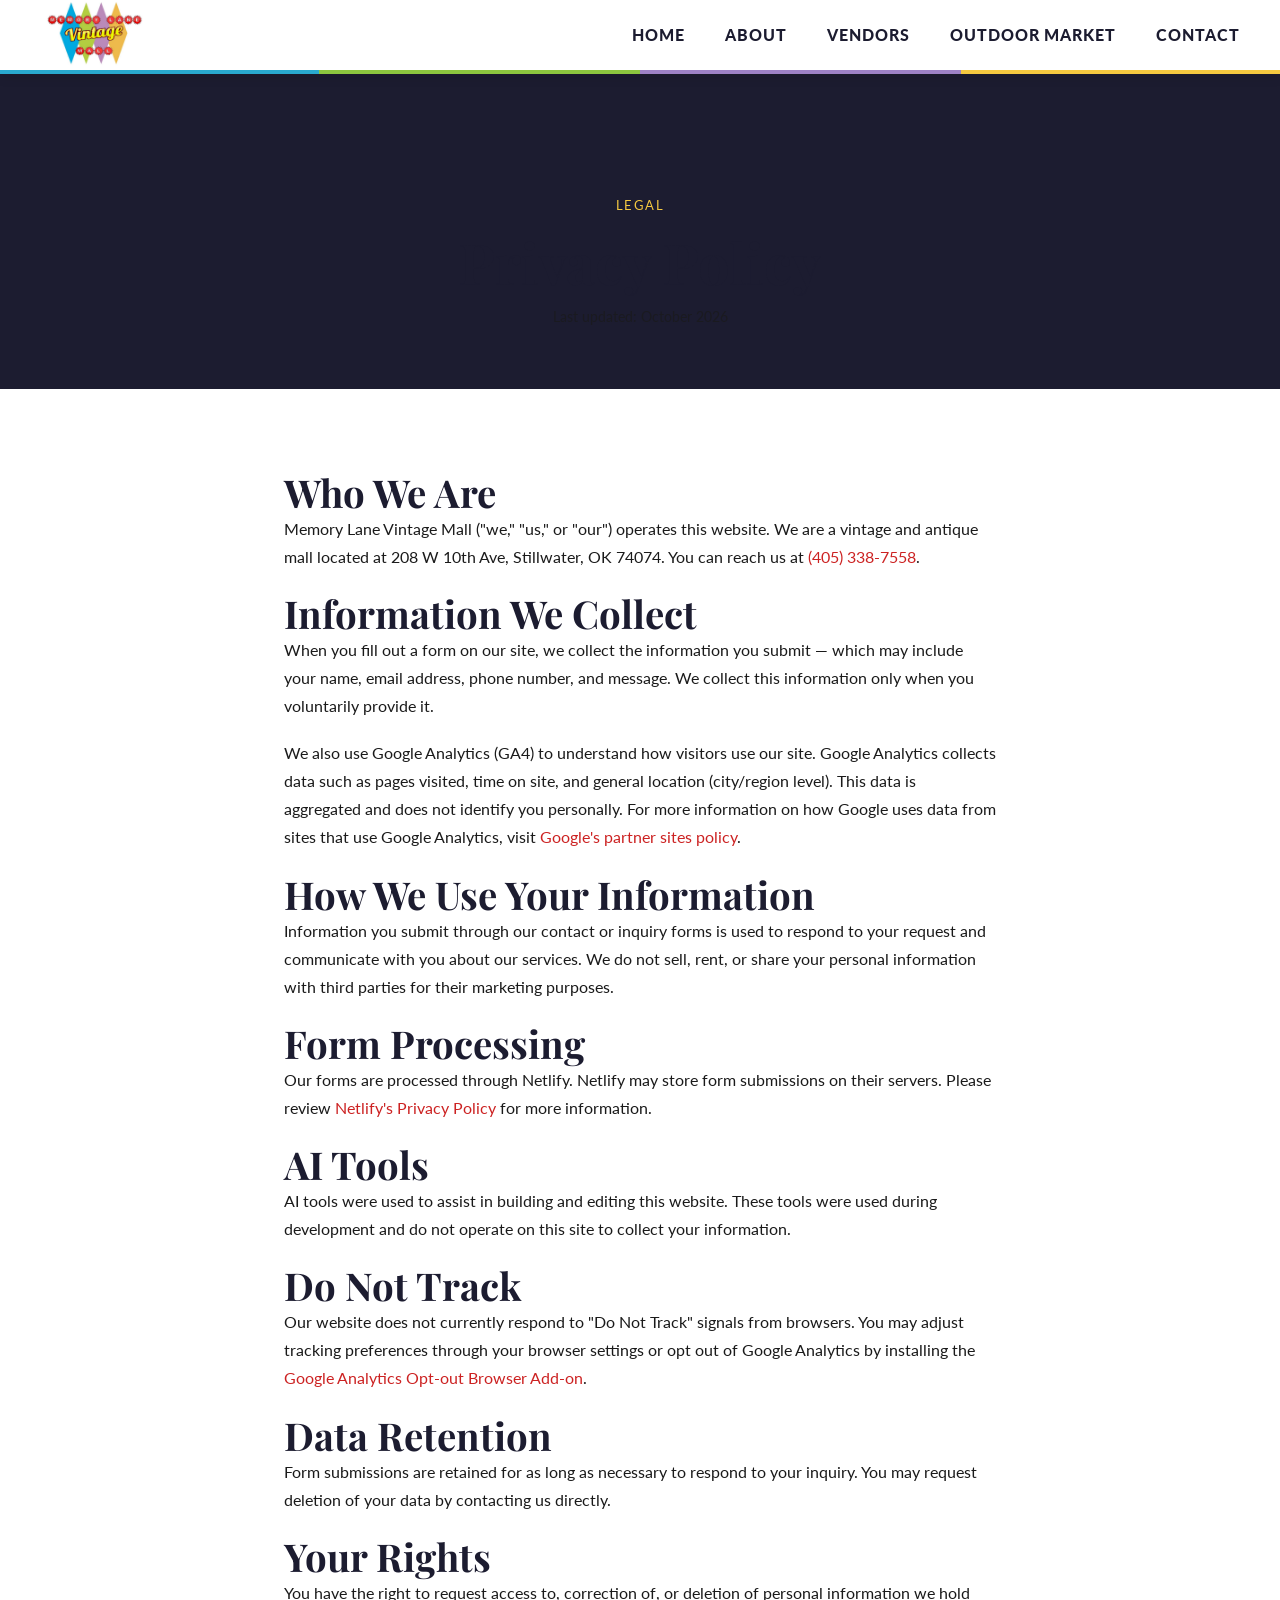
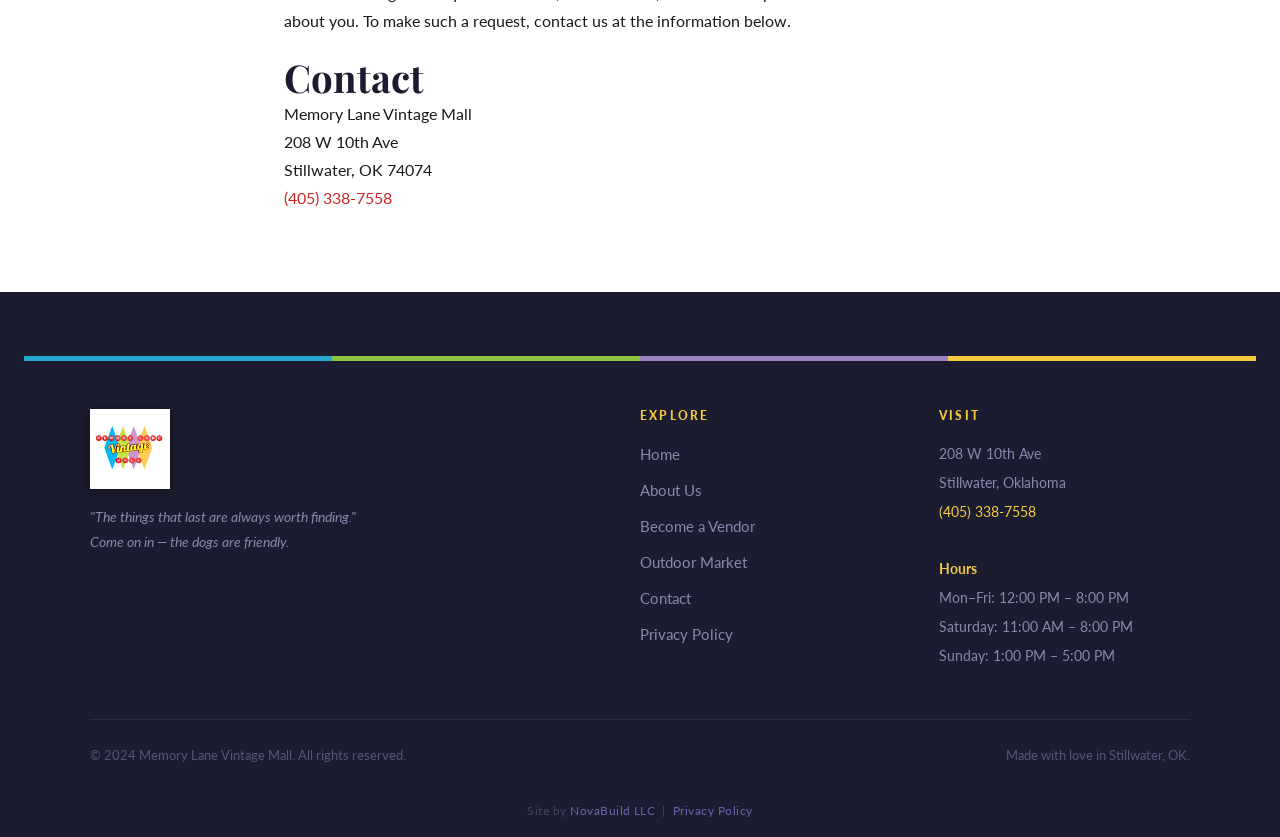
<file: privacy.html>
<!DOCTYPE html>
<html lang="en">
<head>
  <meta charset="UTF-8" />
  <meta name="viewport" content="width=device-width, initial-scale=1.0" />
  <meta name="google-site-verification" content="p25e0lxnQIfx47fx3cgCvIccGphFpyYKOBlN60PEdwU" />
  <link rel="icon" type="image/x-icon" href="favicon.ico" />
  <link rel="icon" type="image/png" sizes="32x32" href="favicon-32x32.png" />
  <link rel="icon" type="image/png" sizes="16x16" href="favicon-16x16.png" />
  <link rel="apple-touch-icon" sizes="180x180" href="apple-touch-icon.png" />
  <link rel="manifest" href="site.webmanifest" />
  <title>Privacy Policy | Memory Lane Vintage Mall</title>
  <meta name="description" content="Privacy Policy for Memory Lane Vintage Mall — what information we collect, how we use it, and your rights." />
  <meta name="robots" content="noindex" />
  <link rel="stylesheet" href="style.css" />
</head>
<body>

  <!-- Navigation -->
  <nav class="nav" aria-label="Main navigation">
    <div class="nav__inner">
      <a href="index.html" class="nav__logo" aria-label="Memory Lane Vintage Mall — Home">
        <img src="logo.jpg" alt="Memory Lane Vintage Mall" />
      </a>
      <button class="nav__toggle" aria-label="Toggle navigation" aria-expanded="false">
        <span></span>
        <span></span>
        <span></span>
      </button>
      <ul class="nav__links">
        <li><a href="index.html">Home</a></li>
        <li><a href="about.html">About</a></li>
        <li><a href="vendors.html">Vendors</a></li>
        <li><a href="market.html">Outdoor Market</a></li>
        <li><a href="contact.html">Contact</a></li>
      </ul>
    </div>
  </nav>

  <!-- Page Header -->
  <div style="background: var(--navy, #1a2744); color: #fff; padding: 120px 0 60px; text-align: center;">
    <div class="container">
      <p class="eyebrow" style="color: var(--yellow, #f5c842); text-transform: uppercase; letter-spacing: 0.12em; font-size: 0.8rem; margin-bottom: 0.75rem;">Legal</p>
      <h1 style="margin-bottom: 0.5rem;">Privacy Policy</h1>
      <p style="opacity: 0.7; font-size: 0.9rem;">Last updated: October 2026</p>
    </div>
  </div>

  <!-- Privacy Content -->
  <section class="section">
    <div class="container" style="max-width: 760px; margin: 0 auto; padding: 0 24px;">

      <h2>Who We Are</h2>
      <p>Memory Lane Vintage Mall ("we," "us," or "our") operates this website. We are a vintage and antique mall located at 208 W 10th Ave, Stillwater, OK 74074. You can reach us at <a href="tel:+14053387558">(405) 338-7558</a>.</p>

      <h2>Information We Collect</h2>
      <p>When you fill out a form on our site, we collect the information you submit — which may include your name, email address, phone number, and message. We collect this information only when you voluntarily provide it.</p>
      <p>We also use Google Analytics (GA4) to understand how visitors use our site. Google Analytics collects data such as pages visited, time on site, and general location (city/region level). This data is aggregated and does not identify you personally. For more information on how Google uses data from sites that use Google Analytics, visit <a href="https://policies.google.com/technologies/partner-sites" target="_blank" rel="noopener">Google's partner sites policy</a>.</p>

      <h2>How We Use Your Information</h2>
      <p>Information you submit through our contact or inquiry forms is used to respond to your request and communicate with you about our services. We do not sell, rent, or share your personal information with third parties for their marketing purposes.</p>

      <h2>Form Processing</h2>
      <p>Our forms are processed through Netlify. Netlify may store form submissions on their servers. Please review <a href="https://www.netlify.com/privacy/" target="_blank" rel="noopener">Netlify's Privacy Policy</a> for more information.</p>

      <h2>AI Tools</h2>
      <p>AI tools were used to assist in building and editing this website. These tools were used during development and do not operate on this site to collect your information.</p>

      <h2>Do Not Track</h2>
      <p>Our website does not currently respond to "Do Not Track" signals from browsers. You may adjust tracking preferences through your browser settings or opt out of Google Analytics by installing the <a href="https://tools.google.com/dlpage/gaoptout" target="_blank" rel="noopener">Google Analytics Opt-out Browser Add-on</a>.</p>

      <h2>Data Retention</h2>
      <p>Form submissions are retained for as long as necessary to respond to your inquiry. You may request deletion of your data by contacting us directly.</p>

      <h2>Your Rights</h2>
      <p>You have the right to request access to, correction of, or deletion of personal information we hold about you. To make such a request, contact us at the information below.</p>

      <h2>Contact</h2>
      <p>Memory Lane Vintage Mall<br>
      208 W 10th Ave<br>
      Stillwater, OK 74074<br>
      <a href="tel:+14053387558">(405) 338-7558</a></p>

    </div>
  </section>

  <!-- Footer -->
  <footer class="footer">
    <div class="footer__top-stripe"></div>
    <div class="footer__grid">
      <div class="footer__logo">
        <a href="index.html"><img src="logo.jpg" alt="Memory Lane Vintage Mall" /></a>
        <p class="footer__tagline">"The things that last are always worth finding."<br>Come on in — the dogs are friendly.</p>
      </div>
      <div>
        <h4>Explore</h4>
        <ul class="footer__links">
          <li><a href="index.html">Home</a></li>
          <li><a href="about.html">About Us</a></li>
          <li><a href="vendors.html">Become a Vendor</a></li>
          <li><a href="market.html">Outdoor Market</a></li>
          <li><a href="contact.html">Contact</a></li>
          <li><a href="privacy.html">Privacy Policy</a></li>
        </ul>
      </div>
      <div>
        <h4>Visit</h4>
        <address class="footer__address">
          208 W 10th Ave<br>
          Stillwater, Oklahoma<br>
          <a href="tel:+14053387558" style="color:var(--yellow);">(405) 338-7558</a><br>
          <br>
          <strong style="color: var(--yellow);">Hours</strong><br>
          Mon–Fri: 12:00 PM – 8:00 PM<br>
          Saturday: 11:00 AM – 8:00 PM<br>
          Sunday: 1:00 PM – 5:00 PM
        </address>
      </div>
    </div>
    <div class="footer__bottom">
      <span>&copy; 2024 Memory Lane Vintage Mall. All rights reserved.</span>
      <span>Made with love in Stillwater, OK.</span>
    </div>
    <div class="footer__credit">Site by <a href="https://novabuildweb.com" target="_blank" rel="noopener">NovaBuild LLC</a> &nbsp;|&nbsp; <a href="privacy.html">Privacy Policy</a></div>
  </footer>

  <!-- Google tag (gtag.js) -->
  <script async src="https://www.googletagmanager.com/gtag/js?id=G-17FGVHYV53"></script>
  <script>
    window.dataLayer = window.dataLayer || [];
    function gtag(){dataLayer.push(arguments);}
    gtag('js', new Date());
    gtag('config', 'G-17FGVHYV53');
  </script>
  <script src="script.js"></script>
</body>
</html>
</file>
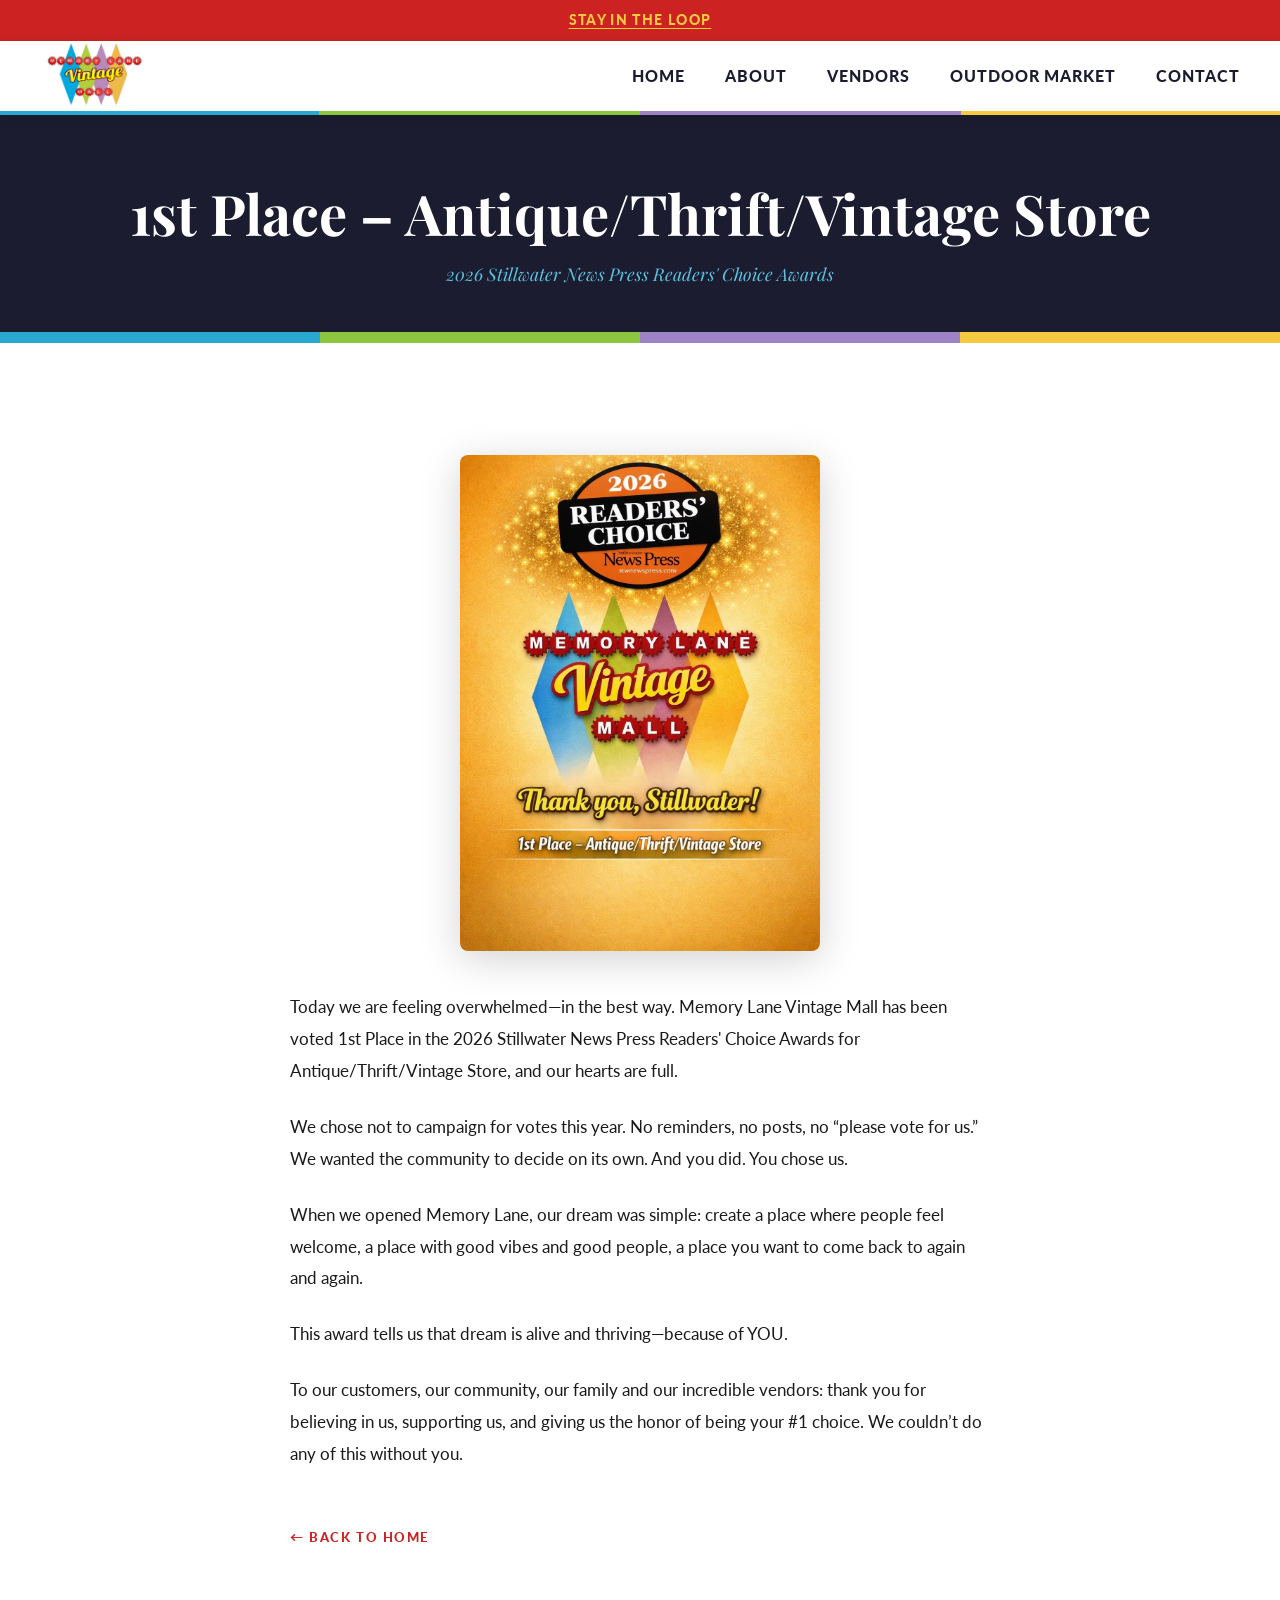
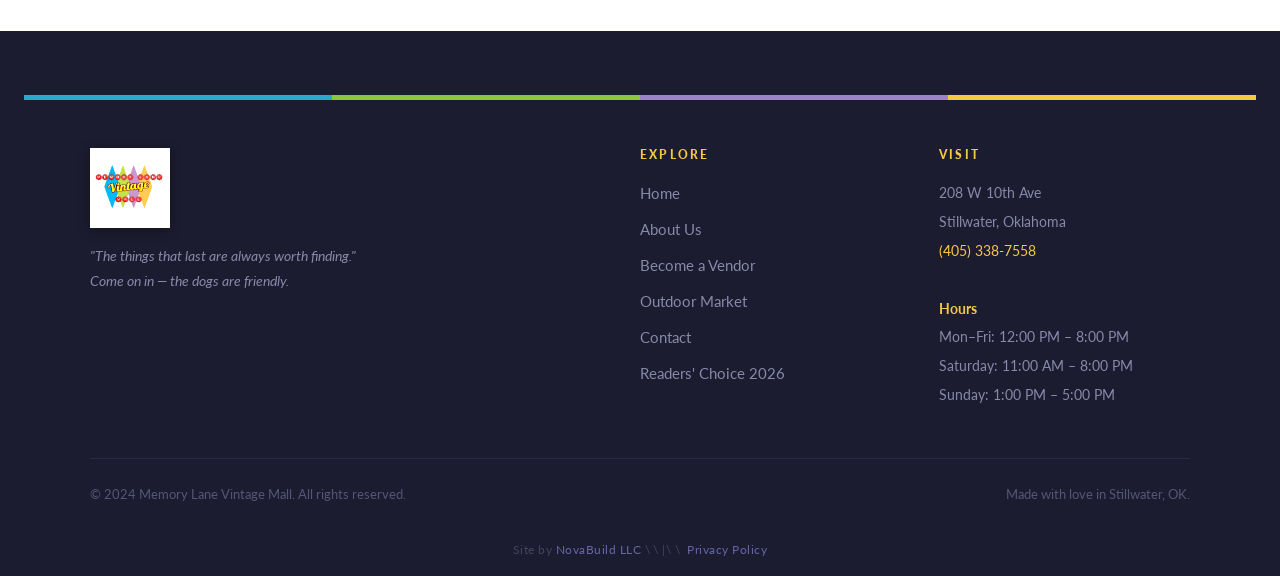
<file: readers-choice-2026.html>
<!DOCTYPE html>
<html lang="en">
<head>
  <meta charset="UTF-8" />
  <meta name="viewport" content="width=device-width, initial-scale=1.0" />
  <link rel="icon" type="image/x-icon" href="favicon.ico" />
  <link rel="icon" type="image/png" sizes="32x32" href="favicon-32x32.png" />
  <link rel="icon" type="image/png" sizes="16x16" href="favicon-16x16.png" />
  <link rel="apple-touch-icon" sizes="180x180" href="apple-touch-icon.png" />
  <link rel="manifest" href="site.webmanifest" />
  <title>Readers' Choice 2026 — Memory Lane Vintage Mall</title>
  <meta name="description" content="Memory Lane Vintage Mall was voted 1st Place, Antique/Thrift/Vintage Store in the 2026 Stillwater News Press Readers' Choice Awards. Thank you, Stillwater!" />
  <link rel="stylesheet" href="style.css" />
</head>
<body>

  <!-- Announcement Banner -->
  <div class="banner">
    <a href="contact.html">Stay in the Loop</a>
  </div>

  <!-- Navigation -->
  <nav class="nav" aria-label="Main navigation">
    <div class="nav__inner">
      <a href="index.html" class="nav__logo" aria-label="Memory Lane Vintage Mall — Home">
        <img src="logo.jpg" alt="Memory Lane Vintage Mall" />
      </a>
      <button class="nav__toggle" aria-label="Toggle navigation" aria-expanded="false">
        <span></span>
        <span></span>
        <span></span>
      </button>
      <ul class="nav__links">
        <li><a href="index.html">Home</a></li>
        <li><a href="about.html">About</a></li>
        <li><a href="vendors.html">Vendors</a></li>
        <li><a href="market.html">Outdoor Market</a></li>
        <li><a href="contact.html">Contact</a></li>
      </ul>
    </div>
  </nav>

  <!-- Page Hero -->
  <div class="page-hero">
    <h1>1st Place &ndash; Antique/Thrift/Vintage Store</h1>
    <p>2026 Stillwater News Press Readers' Choice Awards</p>
  </div>

  <!-- Color stripe -->
  <div class="diamond-row"><span></span><span></span><span></span><span></span></div>

  <!-- Award Content -->
  <section class="section">
    <div class="container text-center">

      <img
        src="ReadersChoiceMemoryLane.jpeg"
        alt="2026 Stillwater News Press Readers' Choice Award — 1st Place, Antique/Thrift/Vintage Store — Memory Lane Vintage Mall, Thank you Stillwater!"
        class="award-page-img"
      />

      <div class="award-body" style="text-align: left;">
        <p>
          Today we are feeling overwhelmed&mdash;in the best way. Memory Lane Vintage Mall has been voted 1st Place in the 2026 Stillwater News Press Readers' Choice Awards for Antique/Thrift/Vintage Store, and our hearts are full.
        </p>
        <p>
          We chose not to campaign for votes this year. No reminders, no posts, no &ldquo;please vote for us.&rdquo; We wanted the community to decide on its own. And you did. You chose us.
        </p>
        <p>
          When we opened Memory Lane, our dream was simple: create a place where people feel welcome, a place with good vibes and good people, a place you want to come back to again and again.
        </p>
        <p>
          This award tells us that dream is alive and thriving&mdash;because of YOU.
        </p>
        <p>
          To our customers, our community, our family and our incredible vendors: thank you for believing in us, supporting us, and giving us the honor of being your #1 choice. We couldn&rsquo;t do any of this without you.
        </p>

        <a href="index.html" class="award-back-link">&larr; Back to Home</a>
      </div>

    </div>
  </section>

  <!-- Footer -->
  <footer class="footer">
    <div class="footer__top-stripe"></div>
    <div class="footer__grid">
      <div class="footer__logo">
        <a href="index.html"><img src="logo.jpg" alt="Memory Lane Vintage Mall" /></a>
        <p class="footer__tagline">"The things that last are always worth finding."<br>Come on in — the dogs are friendly.</p>
      </div>
      <div>
        <h4>Explore</h4>
        <ul class="footer__links">
          <li><a href="index.html">Home</a></li>
          <li><a href="about.html">About Us</a></li>
          <li><a href="vendors.html">Become a Vendor</a></li>
          <li><a href="market.html">Outdoor Market</a></li>
          <li><a href="contact.html">Contact</a></li>
          <li><a href="readers-choice-2026.html">Readers' Choice 2026</a></li>
        </ul>
      </div>
      <div>
        <h4>Visit</h4>
        <address class="footer__address">
          208 W 10th Ave<br>
          Stillwater, Oklahoma<br>
          <a href="tel:+14053387558" style="color:var(--yellow);">(405) 338-7558</a><br>
          <br>
          <strong style="color: var(--yellow);">Hours</strong><br>
          Mon–Fri: 12:00 PM – 8:00 PM<br>
          Saturday: 11:00 AM – 8:00 PM<br>
          Sunday: 1:00 PM – 5:00 PM
        </address>
      </div>
    </div>
    <div class="footer__bottom">
      <span>&copy; 2024 Memory Lane Vintage Mall. All rights reserved.</span>
      <span>Made with love in Stillwater, OK.</span>
    </div>
    <div class="footer__credit">Site by <a href="https://novabuildweb.com" target="_blank" rel="noopener">NovaBuild LLC</a> \&nbsp;\&nbsp;|\&nbsp;\&nbsp; <a href="privacy.html">Privacy Policy</a></div>
  </footer>

  <!-- Google tag (gtag.js) -->
  <script async src="https://www.googletagmanager.com/gtag/js?id=G-17FGVHYV53"></script>
  <script>
    window.dataLayer = window.dataLayer || [];
    function gtag(){dataLayer.push(arguments);}
    gtag('js', new Date());
    gtag('config', 'G-17FGVHYV53');
  </script>
  <script src="script.js"></script>
</body>
</html>
</file>
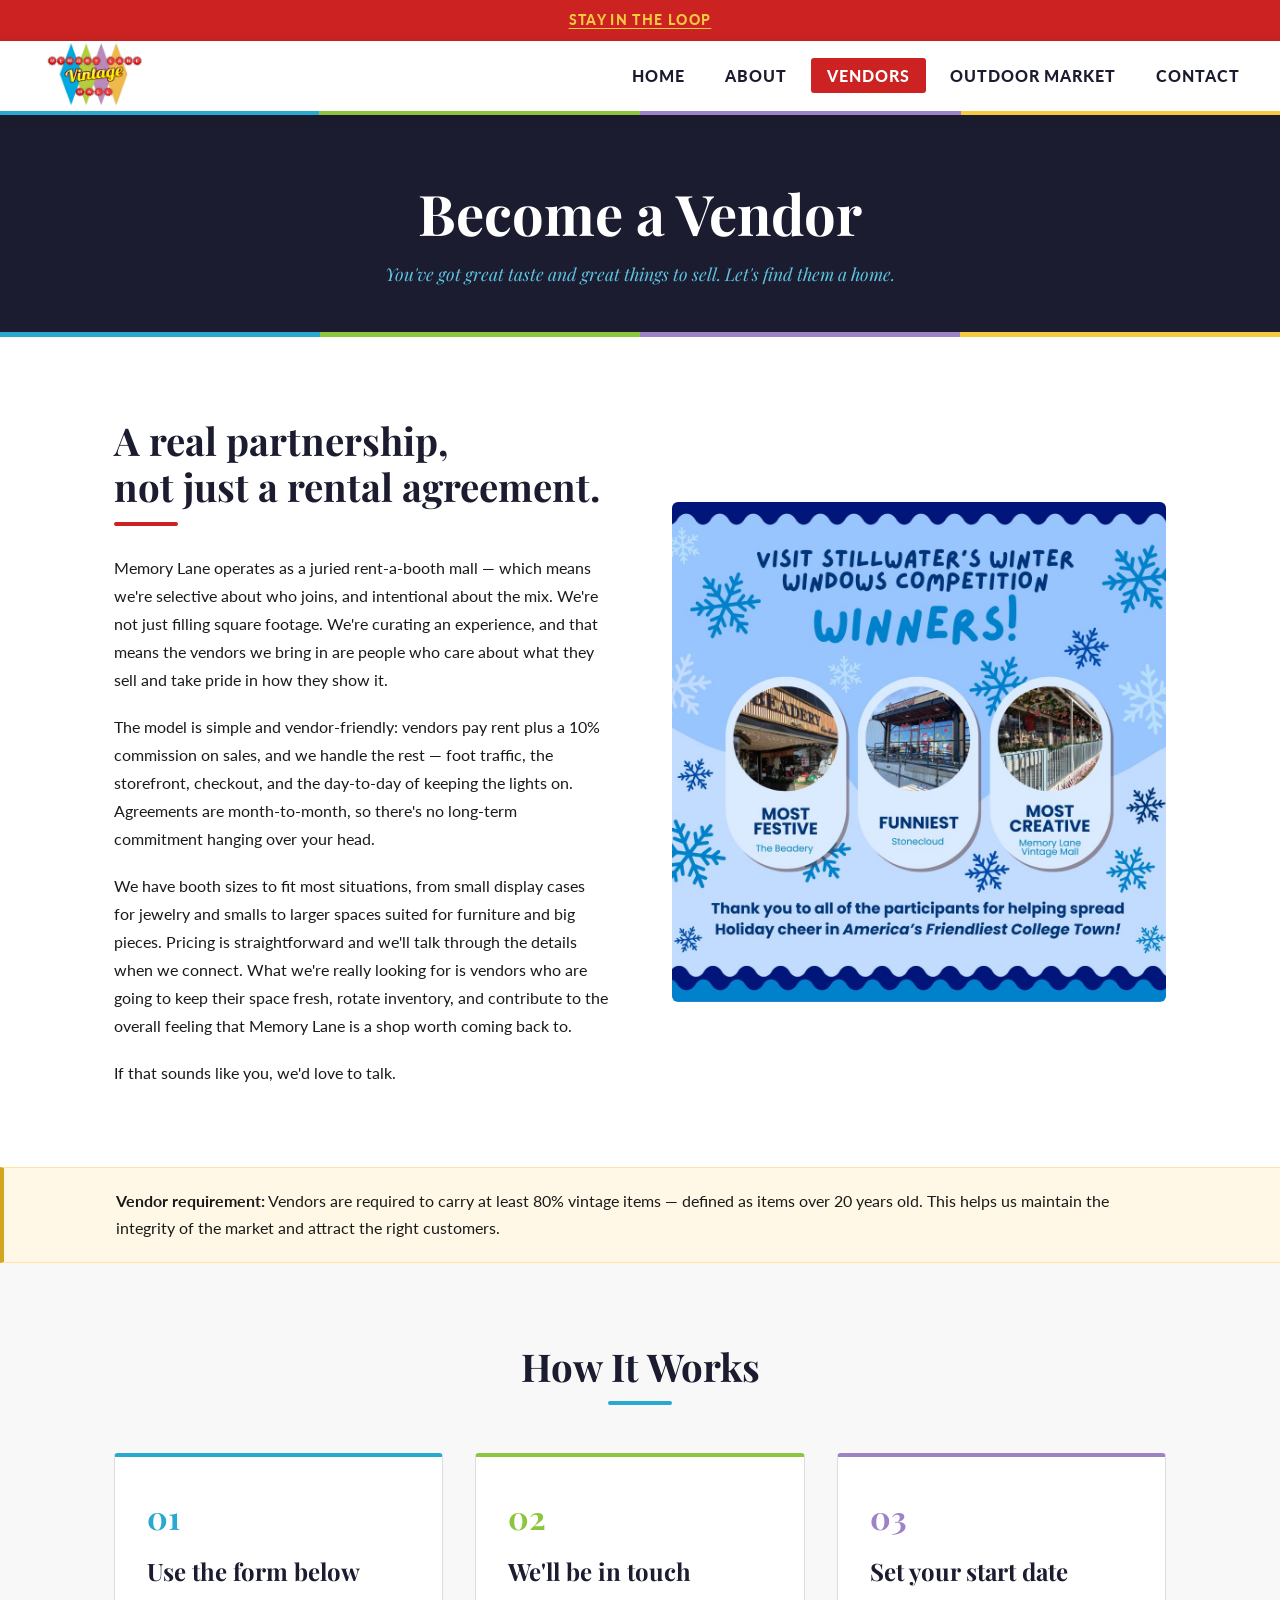
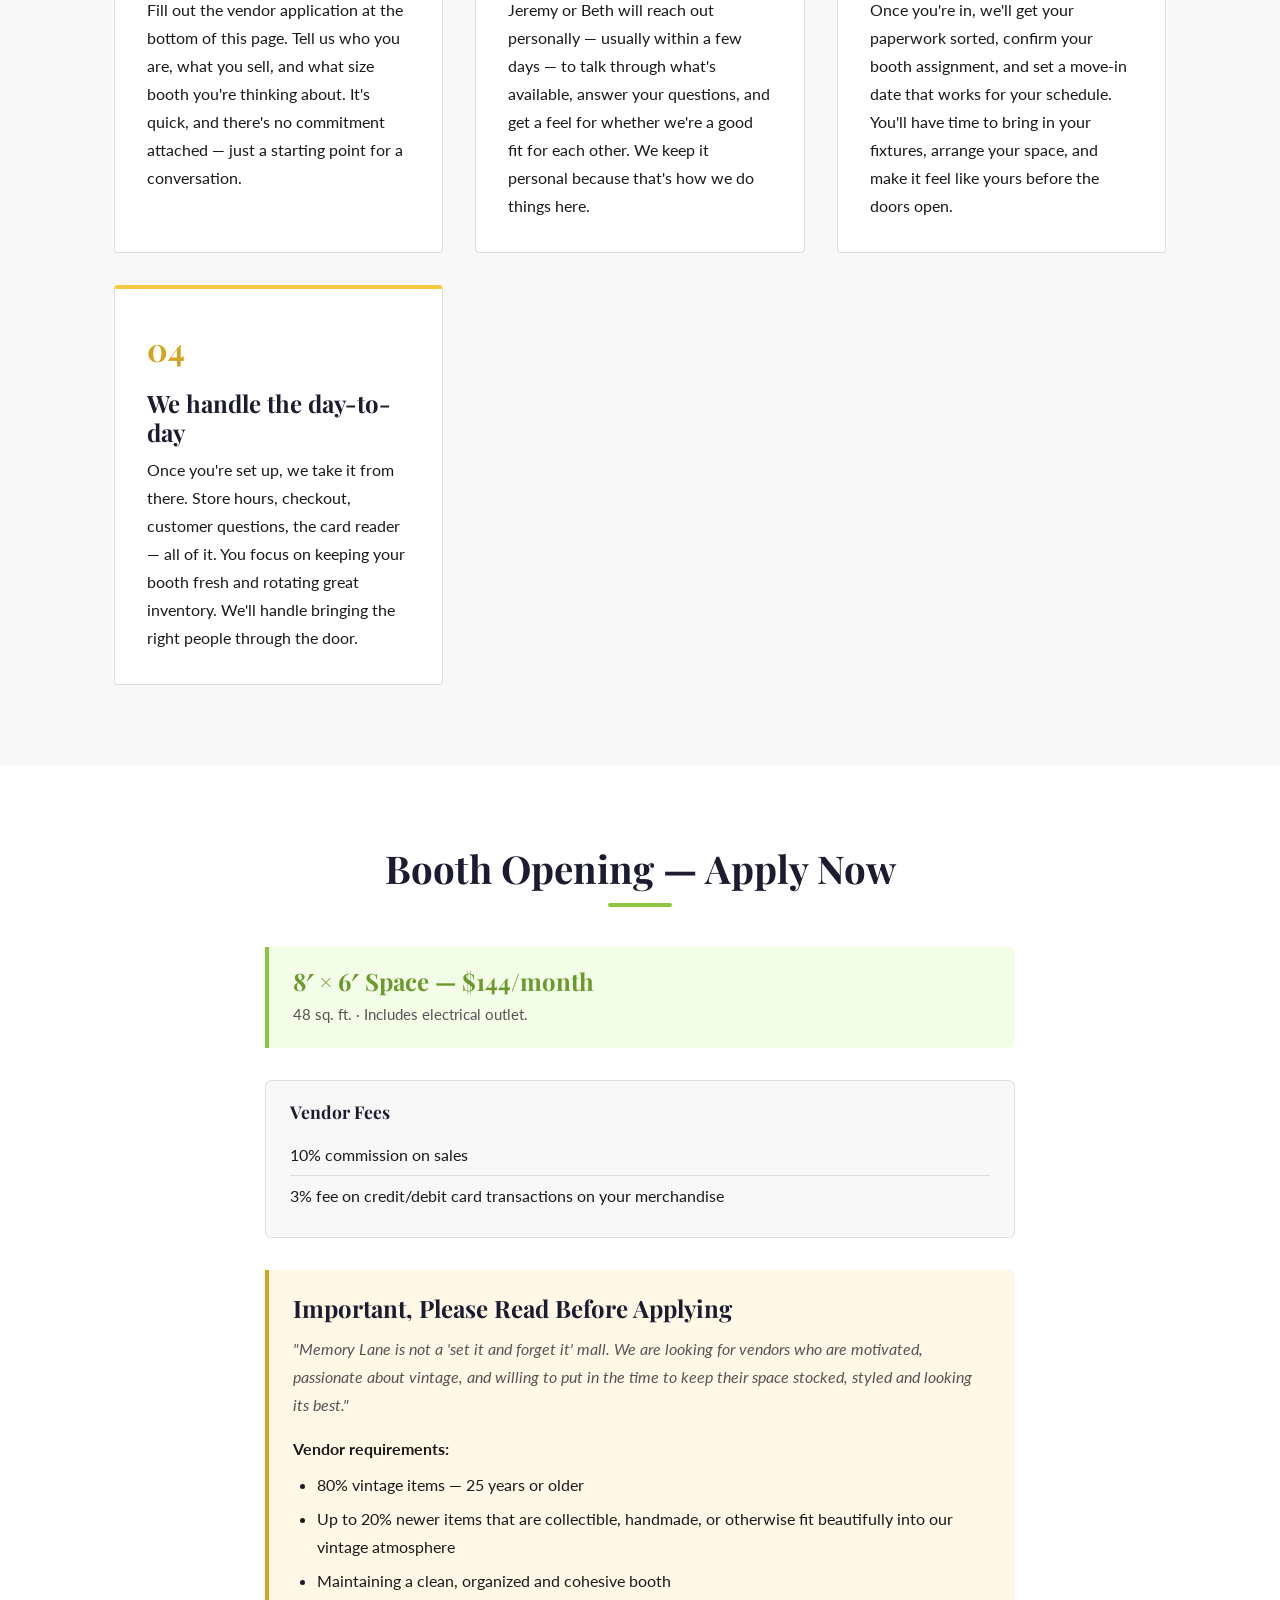
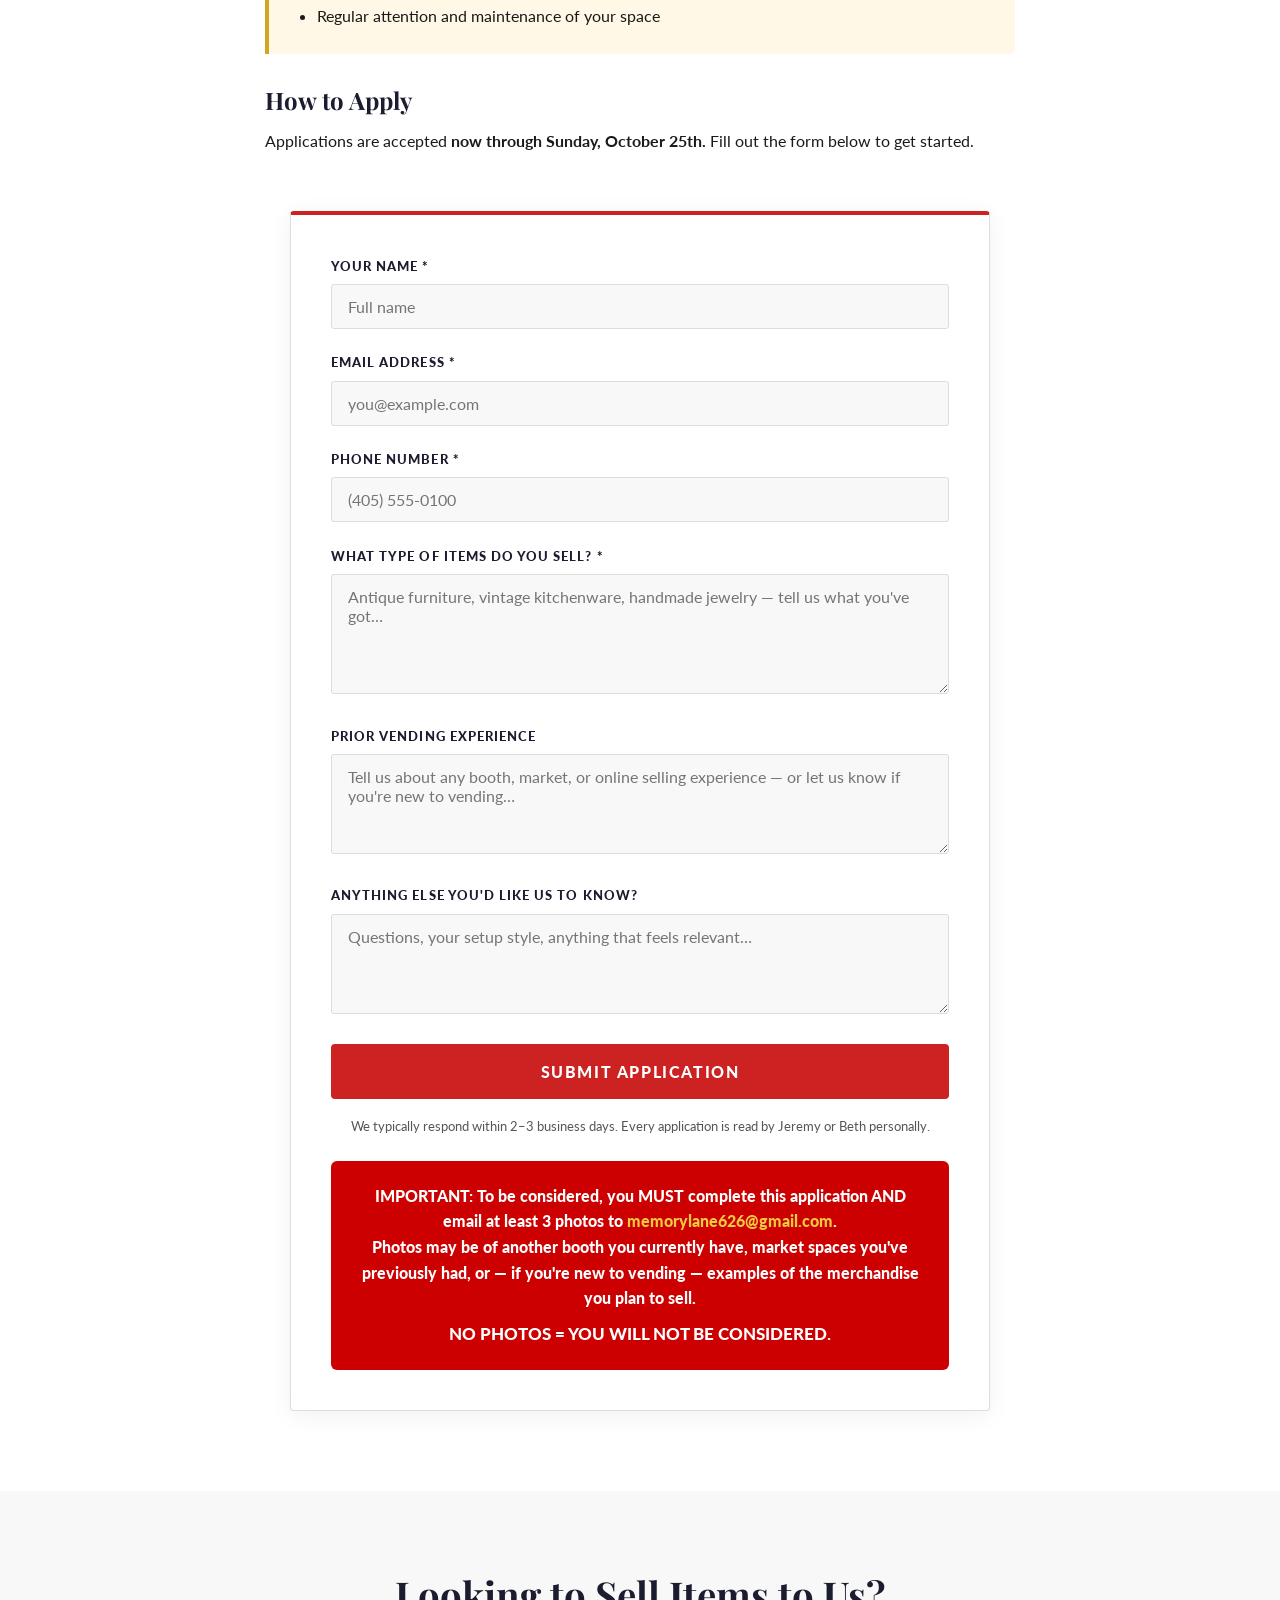
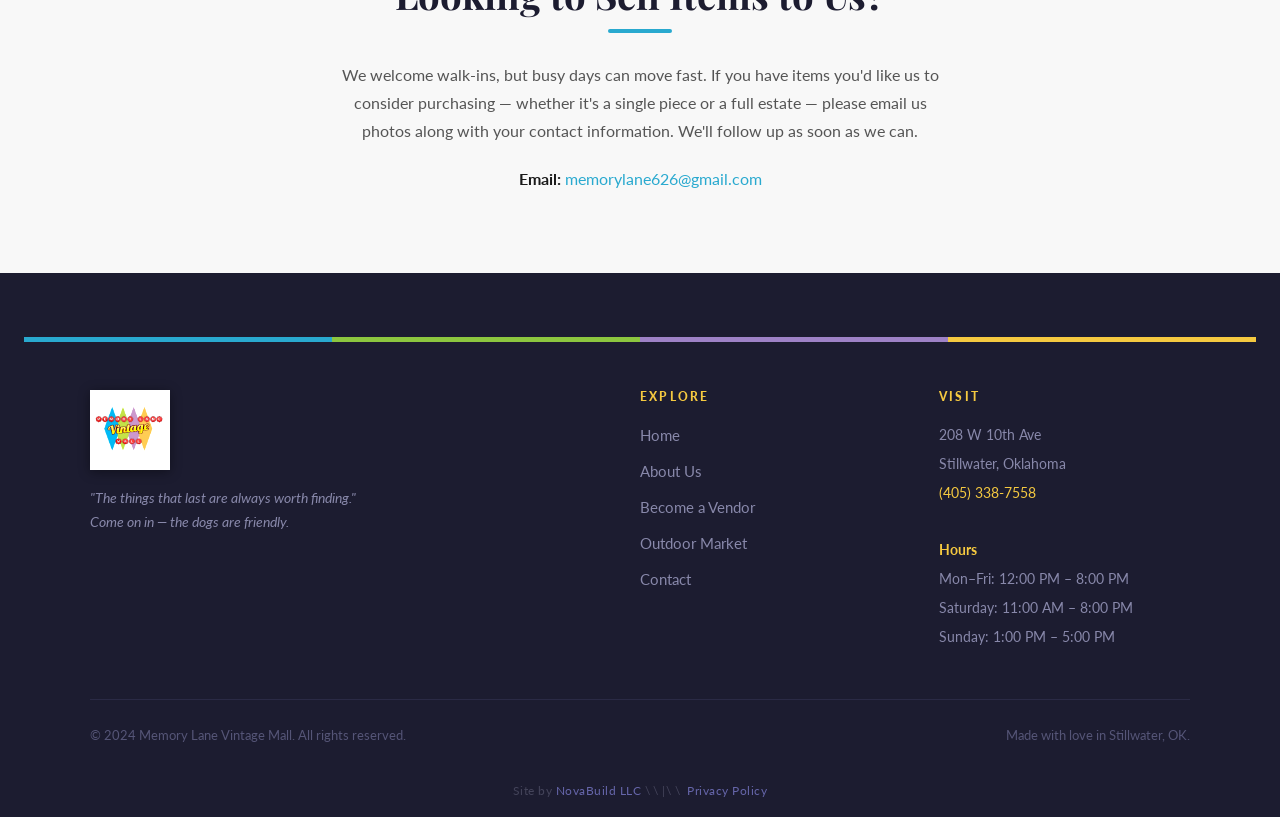
<file: vendors.html>
<!DOCTYPE html>
<html lang="en">
<head>
  <meta charset="UTF-8" />
  <meta name="viewport" content="width=device-width, initial-scale=1.0" />
  <meta name="google-site-verification" content="p25e0lxnQIfx47fx3cgCvIccGphFpyYKOBlN60PEdwU" />
  <link rel="icon" type="image/x-icon" href="favicon.ico" />
  <link rel="icon" type="image/png" sizes="32x32" href="favicon-32x32.png" />
  <link rel="icon" type="image/png" sizes="16x16" href="favicon-16x16.png" />
  <link rel="apple-touch-icon" sizes="180x180" href="apple-touch-icon.png" />
  <link rel="manifest" href="site.webmanifest" />
  <title>Vendors — Memory Lane Vintage Mall</title>
  <meta name="description" content="Rent a booth at Memory Lane Vintage Mall in Stillwater, OK. Month-to-month agreements. Apply to become a vendor today." />
  <link rel="stylesheet" href="style.css" />
</head>
<body>

  <!-- Announcement Banner -->
  <div class="banner">
    <a href="contact.html">Stay in the Loop</a>
  </div>

  <!-- Navigation -->
  <nav class="nav" aria-label="Main navigation">
    <div class="nav__inner">
      <a href="index.html" class="nav__logo" aria-label="Memory Lane Vintage Mall — Home">
        <img src="logo.jpg" alt="Memory Lane Vintage Mall" />
      </a>
      <button class="nav__toggle" aria-label="Toggle navigation" aria-expanded="false">
        <span></span>
        <span></span>
        <span></span>
      </button>
      <ul class="nav__links">
        <li><a href="index.html">Home</a></li>
        <li><a href="about.html">About</a></li>
        <li><a href="vendors.html">Vendors</a></li>
        <li><a href="market.html">Outdoor Market</a></li>
        <li><a href="contact.html">Contact</a></li>
      </ul>
    </div>
  </nav>

  <!-- Page Hero -->
  <div class="page-hero">
    <h1>Become a Vendor</h1>
    <p>You've got great taste and great things to sell. Let's find them a home.</p>
  </div>

  <!-- SECTION 1: Become a Vendor intro -->
  <section class="section">
    <div class="container">
      <div class="two-col">
        <div>
          <h2>A real partnership,<br>not just a rental agreement.</h2>
          <hr class="divider" />
          <p>
            Memory Lane operates as a juried rent-a-booth mall — which means we're selective about who joins, and intentional about the mix. We're not just filling square footage. We're curating an experience, and that means the vendors we bring in are people who care about what they sell and take pride in how they show it.
          </p>
          <p>
            The model is simple and vendor-friendly: vendors pay rent plus a 10% commission on sales, and we handle the rest — foot traffic, the storefront, checkout, and the day-to-day of keeping the lights on. Agreements are month-to-month, so there's no long-term commitment hanging over your head.
          </p>
          <p>
            We have booth sizes to fit most situations, from small display cases for jewelry and smalls to larger spaces suited for furniture and big pieces. Pricing is straightforward and we'll talk through the details when we connect. What we're really looking for is vendors who are going to keep their space fresh, rotate inventory, and contribute to the overall feeling that Memory Lane is a shop worth coming back to.
          </p>
          <p>
            If that sounds like you, we'd love to talk.
          </p>
        </div>
        <div>
          <img src="holiday-display.jpg" alt="Memory Lane vendor booth display" class="section-img section-img--tall" />
        </div>
      </div>
    </div>
  </section>

  <!-- Vintage Requirement Notice -->
  <div style="background-color: #fff8e7; border-left: 4px solid var(--yellow-dark, #c8930a); padding: 1.25rem 1.5rem; margin: 0; border-top: 1px solid #ffe5a0; border-bottom: 1px solid #ffe5a0;">
    <div class="container">
      <p style="margin: 0; font-size: 0.97rem; color: var(--text-dark, #1a1a1a);">
        <strong>Vendor requirement:</strong> Vendors are required to carry at least 80% vintage items — defined as items over 20 years old. This helps us maintain the integrity of the market and attract the right customers.
      </p>
    </div>
  </div>

  <!-- SECTION 2: How It Works -->
  <section class="section section--alt">
    <div class="container">
      <div class="text-center" style="margin-bottom: 3rem;">
        <h2>How It Works</h2>
        <hr class="divider divider--center divider--blue" />
      </div>
      <div class="card-grid">
        <div class="card">
          <span class="card__icon" style="font-family:'Playfair Display',serif; font-size:2rem; color:var(--blue); font-weight:700;">01</span>
          <h3>Use the form below</h3>
          <p>Fill out the vendor application at the bottom of this page. Tell us who you are, what you sell, and what size booth you're thinking about. It's quick, and there's no commitment attached — just a starting point for a conversation.</p>
        </div>
        <div class="card">
          <span class="card__icon" style="font-family:'Playfair Display',serif; font-size:2rem; color:var(--green); font-weight:700;">02</span>
          <h3>We'll be in touch</h3>
          <p>Jeremy or Beth will reach out personally — usually within a few days — to talk through what's available, answer your questions, and get a feel for whether we're a good fit for each other. We keep it personal because that's how we do things here.</p>
        </div>
        <div class="card">
          <span class="card__icon" style="font-family:'Playfair Display',serif; font-size:2rem; color:var(--purple); font-weight:700;">03</span>
          <h3>Set your start date</h3>
          <p>Once you're in, we'll get your paperwork sorted, confirm your booth assignment, and set a move-in date that works for your schedule. You'll have time to bring in your fixtures, arrange your space, and make it feel like yours before the doors open.</p>
        </div>
        <div class="card">
          <span class="card__icon" style="font-family:'Playfair Display',serif; font-size:2rem; color:var(--yellow-dark); font-weight:700;">04</span>
          <h3>We handle the day-to-day</h3>
          <p>Once you're set up, we take it from there. Store hours, checkout, customer questions, the card reader — all of it. You focus on keeping your booth fresh and rotating great inventory. We'll handle bringing the right people through the door.</p>
        </div>
      </div>
    </div>
  </section>

  <!-- Booth Openings -->
  <section id="vendor-application" class="section">
    <div class="container">
      <div class="text-center" style="margin-bottom: 2.5rem;">
        <h2>Booth Opening — Apply Now</h2>
        <hr class="divider divider--center divider--green" />
      </div>

      <div style="max-width: 750px; margin: 0 auto 3.5rem;">

        <div style="border-left: 4px solid var(--green); padding: 1.25rem 1.5rem; background: #f4fde8; margin-bottom: 2rem; border-radius: 0 6px 6px 0;">
          <h3 style="margin-bottom: 0.35rem; color: var(--green-dark);">8&prime; &times; 6&prime; Space — $144/month</h3>
          <p style="margin-bottom: 0; color: var(--text-light); font-size: 0.95rem;">48 sq. ft. &middot; Includes electrical outlet.</p>
        </div>

        <div style="background: var(--off-white); padding: 1.25rem 1.5rem; border-radius: 6px; margin-bottom: 2rem; border: 1px solid var(--border);">
          <h3 style="margin-bottom: 0.75rem; font-size: 1.1rem;">Vendor Fees</h3>
          <ul style="list-style: none; padding: 0; margin: 0;">
            <li style="padding: 0.4rem 0; border-bottom: 1px solid var(--border);">10% commission on sales</li>
            <li style="padding: 0.4rem 0;">3% fee on credit/debit card transactions on your merchandise</li>
          </ul>
        </div>

        <div style="background: #fff8e7; border-left: 4px solid var(--yellow-dark); padding: 1.5rem; margin-bottom: 2rem; border-radius: 0 6px 6px 0;">
          <h3 style="margin-bottom: 0.75rem; color: var(--navy);">Important, Please Read Before Applying</h3>
          <p style="margin-bottom: 1rem; font-style: italic; color: var(--text-light);">"Memory Lane is not a 'set it and forget it' mall. We are looking for vendors who are motivated, passionate about vintage, and willing to put in the time to keep their space stocked, styled and looking its best."</p>
          <p style="margin-bottom: 0.5rem; font-weight: 700;">Vendor requirements:</p>
          <ul style="padding-left: 1.5rem; margin-bottom: 0; color: var(--text);">
            <li style="margin-bottom: 0.4rem;">80% vintage items — 25 years or older</li>
            <li style="margin-bottom: 0.4rem;">Up to 20% newer items that are collectible, handmade, or otherwise fit beautifully into our vintage atmosphere</li>
            <li style="margin-bottom: 0.4rem;">Maintaining a clean, organized and cohesive booth</li>
            <li>Regular attention and maintenance of your space</li>
          </ul>
        </div>

        <div>
          <h3 style="margin-bottom: 0.75rem;">How to Apply</h3>
          <p>Applications are accepted <strong>now through Sunday, October 25th.</strong> Fill out the form below to get started.</p>
        </div>

      </div>

      <div class="form-success">
        Thank you — we've received your application and we'll be in touch soon. We can't wait to learn more about what you sell.
      </div>

      <div class="form-wrap">
        <form method="POST" data-netlify="true" name="vendor-application" id="vendor-form">
          <input type="hidden" name="form-name" value="vendor-application">

          <div class="form-group">
            <label for="v-name">Your Name *</label>
            <input type="text" id="v-name" name="name" required placeholder="Full name" />
          </div>

          <div class="form-group">
            <label for="v-email">Email Address *</label>
            <input type="email" id="v-email" name="email" required placeholder="you@example.com" />
          </div>

          <div class="form-group">
            <label for="v-phone">Phone Number *</label>
            <input type="tel" id="v-phone" name="phone" required placeholder="(405) 555-0100" />
          </div>

          <div class="form-group">
            <label for="v-what-you-sell">What type of items do you sell? *</label>
            <textarea id="v-what-you-sell" name="what-you-sell" required placeholder="Antique furniture, vintage kitchenware, handmade jewelry — tell us what you've got…"></textarea>
          </div>

          <div class="form-group">
            <label for="v-experience">Prior vending experience</label>
            <textarea id="v-experience" name="experience" placeholder="Tell us about any booth, market, or online selling experience — or let us know if you're new to vending…" style="min-height:100px;"></textarea>
          </div>

          <div class="form-group">
            <label for="v-message">Anything else you'd like us to know?</label>
            <textarea id="v-message" name="message" placeholder="Questions, your setup style, anything that feels relevant…" style="min-height:100px;"></textarea>
          </div>

          <button type="submit" class="btn btn--primary" style="width:100%; font-size:1rem; padding:1rem;">
            Submit Application
          </button>
          <p class="form-note" style="text-align:center; margin-top:1rem;">
            We typically respond within 2–3 business days. Every application is read by Jeremy or Beth personally.
          </p>

          <div style="margin-top: 1.5rem; background: #cc0000; color: #fff; padding: 1.4rem 1.5rem; border-radius: 6px; text-align: center;">
            <p style="margin: 0; font-weight: 900; font-size: 0.97rem; line-height: 1.65; color: #fff;">
              IMPORTANT: To be considered, you MUST complete this application AND email at least 3 photos to
              <a href="mailto:memorylane626@gmail.com" style="color: var(--yellow);">memorylane626@gmail.com</a>.<br>
              Photos may be of another booth you currently have, market spaces you've previously had, or — if you're new to vending — examples of the merchandise you plan to sell.<br>
              <span style="font-size: 1.05rem; display: inline-block; margin-top: 0.5rem;">NO PHOTOS = YOU WILL NOT BE CONSIDERED.</span>
            </p>
          </div>
        </form>
      </div>
    </div>
  </section>

  <!-- SECTION: Looking to Sell Items to Us? -->
  <section class="section section--alt">
    <div class="container text-center">
      <h2>Looking to Sell Items to Us?</h2>
      <hr class="divider divider--center divider--blue" />
      <p style="max-width: 600px; margin: 0 auto; color: var(--text-light);">
        We welcome walk-ins, but busy days can move fast. If you have items you'd like us to consider purchasing — whether it's a single piece or a full estate — please email us photos along with your contact information. We'll follow up as soon as we can.
      </p>
      <p style="margin-top: 1.25rem; font-size: 1rem;">
        <strong>Email:</strong> <a href="mailto:memorylane626@gmail.com" style="color: var(--blue);">memorylane626@gmail.com</a>
      </p>
    </div>
  </section>

  <!-- Footer -->
  <footer class="footer">
    <div class="footer__top-stripe"></div>
    <div class="footer__grid">
      <div class="footer__logo">
        <a href="index.html"><img src="logo.jpg" alt="Memory Lane Vintage Mall" /></a>
        <p class="footer__tagline">"The things that last are always worth finding."<br>Come on in — the dogs are friendly.</p>
      </div>
      <div>
        <h4>Explore</h4>
        <ul class="footer__links">
          <li><a href="index.html">Home</a></li>
          <li><a href="about.html">About Us</a></li>
          <li><a href="vendors.html">Become a Vendor</a></li>
          <li><a href="market.html">Outdoor Market</a></li>
          <li><a href="contact.html">Contact</a></li>
        </ul>
      </div>
      <div>
        <h4>Visit</h4>
        <address class="footer__address">
          208 W 10th Ave<br>
          Stillwater, Oklahoma<br>
          <a href="tel:+14053387558" style="color:var(--yellow);">(405) 338-7558</a><br>
          <br>
          <strong style="color: var(--yellow);">Hours</strong><br>
          Mon–Fri: 12:00 PM – 8:00 PM<br>
          Saturday: 11:00 AM – 8:00 PM<br>
          Sunday: 1:00 PM – 5:00 PM
        </address>
      </div>
    </div>
    <div class="footer__bottom">
      <span>&copy; 2024 Memory Lane Vintage Mall. All rights reserved.</span>
      <span>Made with love in Stillwater, OK.</span>
    </div>
    <div class="footer__credit">Site by <a href="https://novabuildweb.com" target="_blank" rel="noopener">NovaBuild LLC</a> \&nbsp;\&nbsp;|\&nbsp;\&nbsp; <a href="privacy.html">Privacy Policy</a></div>
  </footer>

  <div id="vendor-modal" class="modal-overlay" role="dialog" aria-modal="true" aria-labelledby="modal-title" hidden>
    <div class="modal">
      <h2 id="modal-title">Application Received!</h2>
      <hr class="divider divider--center divider--green" style="margin-bottom:1.25rem;" />
      <p>Thank you for applying — we've received your application and we'll be in touch soon. Every application is read by Jeremy or Beth personally.</p>
      <p style="margin-bottom:1.5rem;">Don't forget to email your photos to <a href="mailto:memorylane626@gmail.com" style="color:var(--blue);">memorylane626@gmail.com</a> to complete your application!</p>
      <button class="btn btn--primary" id="modal-close" style="width:100%;">Close</button>
    </div>
  </div>

  <script src="script.js"></script>
</body>
</html>
</file>
<file: style.css>
/* ============================================================
   Memory Lane Vintage Mall — style.css
   Palette pulled directly from logo:
     Turquoise #29A9CF · Lime #8CC63F · Lavender #9E82C6
     Gold #F5C940 · Red #CC2222 · Navy #1C1C30
   ============================================================ */

@import url('https://fonts.googleapis.com/css2?family=Playfair+Display:ital,wght@0,400;0,600;0,700;1,400;1,600&family=Lato:wght@300;400;700;900&display=swap');

/* ---------- Reset & Base ---------- */
*, *::before, *::after {
  box-sizing: border-box;
  margin: 0;
  padding: 0;
}

:root {
  /* Logo colors */
  --red:         #CC2222;
  --red-dark:    #A61A1A;
  --red-light:   #E03A3A;
  --blue:        #29A9CF;
  --blue-dark:   #1A7E9A;
  --blue-light:  #5DC3E0;
  --green:       #8CC63F;
  --green-dark:  #6A9A2C;
  --green-light: #A8D860;
  --purple:      #9E82C6;
  --purple-dark: #7A60A0;
  --purple-light:#BBA8DB;
  --yellow:      #F5C940;
  --yellow-dark: #D4A520;
  --yellow-light:#FFE066;

  /* Neutrals */
  --navy:        #1C1C30;
  --navy-mid:    #2A2A45;
  --text:        #1A1A1A;
  --text-light:  #555555;
  --white:       #FFFFFF;
  --off-white:   #F8F8F8;
  --light:       #F0F0F0;
  --border:      #DDDDDD;
}

html {
  scroll-behavior: smooth;
}

body {
  font-family: 'Lato', sans-serif;
  font-weight: 400;
  color: var(--text);
  background-color: var(--white);
  line-height: 1.75;
  font-size: 16px;
}

img { max-width: 100%; display: block; }

a {
  color: var(--red);
  text-decoration: none;
  transition: color 0.2s ease;
}
a:hover { color: var(--red-dark); }

/* ---------- Typography ---------- */
h1, h2, h3, h4, h5 {
  font-family: 'Playfair Display', serif;
  color: var(--navy);
  line-height: 1.2;
}

h1 { font-size: clamp(2rem, 5vw, 3.5rem); }
h2 { font-size: clamp(1.6rem, 3.5vw, 2.4rem); }
h3 { font-size: clamp(1.15rem, 2.5vw, 1.5rem); }

p { margin-bottom: 1.2rem; color: var(--text); }
p:last-child { margin-bottom: 0; }

.lead {
  font-size: 1.15rem;
  color: var(--text-light);
  font-style: italic;
  font-family: 'Playfair Display', serif;
}

/* ---------- Layout ---------- */
.container {
  max-width: 1100px;
  margin: 0 auto;
  padding: 0 1.5rem;
}

.section       { padding: 5rem 0; }
.section--alt  { background-color: var(--off-white); }
.section--light { background-color: var(--light); }

.section--navy {
  background-color: var(--navy);
}
.section--navy h2,
.section--navy h3,
.section--navy p { color: var(--white); }

.section--blue {
  background-color: var(--blue);
}
.section--blue h2,
.section--blue h3,
.section--blue p { color: var(--white); }

.section--red {
  background-color: var(--red);
}
.section--red h2,
.section--red h3,
.section--red p { color: var(--white); }

.section--green-tint { background-color: #EEF7E0; }
.section--blue-tint  { background-color: #E0F4FA; }
.section--purple-tint { background-color: #EDE8F5; }
.section--yellow-tint { background-color: #FEF8E2; }

.text-center { text-align: center; }

/* Divider bar */
.divider {
  width: 64px;
  height: 4px;
  background-color: var(--red);
  margin: 0.75rem 0 1.75rem;
  border: none;
  border-radius: 2px;
}
.divider--center { margin: 0.75rem auto 1.75rem; }
.divider--blue   { background-color: var(--blue); }
.divider--green  { background-color: var(--green); }
.divider--yellow { background-color: var(--yellow); }
.divider--purple { background-color: var(--purple); }

/* Diamond decorative motif */
.diamond-row {
  display: flex;
  gap: 0;
  height: 6px;
  overflow: hidden;
  margin-bottom: 2rem;
}
.diamond-row span {
  flex: 1;
}
.diamond-row span:nth-child(1) { background: var(--blue); }
.diamond-row span:nth-child(2) { background: var(--green); }
.diamond-row span:nth-child(3) { background: var(--purple); }
.diamond-row span:nth-child(4) { background: var(--yellow); }

/* ---------- Readers' Choice Award Banner ---------- */
.award-banner {
  display: flex;
  align-items: center;
  gap: 1.5rem;
  background: linear-gradient(135deg, #b8681a 0%, #d98a1e 30%, #f5c940 60%, #d98a1e 85%, #b8681a 100%);
  padding: 1.1rem 2.5rem;
  text-decoration: none;
  color: var(--navy);
  justify-content: center;
  transition: filter 0.2s ease;
  border-bottom: 3px solid #a05a10;
}
.award-banner:hover {
  filter: brightness(1.07);
  color: var(--navy);
}
.award-banner__img {
  height: 88px;
  width: auto;
  flex-shrink: 0;
  display: block;
  border-radius: 4px;
  box-shadow: 0 3px 12px rgba(0,0,0,0.3);
}
.award-banner__text {
  display: flex;
  flex-direction: column;
  gap: 0.2rem;
  max-width: 600px;
}
.award-banner__label {
  font-family: 'Lato', sans-serif;
  font-size: 0.65rem;
  font-weight: 900;
  letter-spacing: 0.22em;
  text-transform: uppercase;
  color: var(--navy);
  opacity: 0.65;
}
.award-banner__headline {
  font-family: 'Playfair Display', serif;
  font-size: 1rem;
  font-weight: 700;
  color: var(--navy);
  line-height: 1.35;
}
.award-banner__cta {
  font-family: 'Lato', sans-serif;
  font-size: 0.72rem;
  font-weight: 900;
  letter-spacing: 0.12em;
  text-transform: uppercase;
  color: #7a1a1a;
  margin-top: 0.2rem;
}

@media (max-width: 680px) {
  .award-banner {
    padding: 0.9rem 1rem;
    gap: 0.9rem;
  }
  .award-banner__img {
    height: 66px;
  }
  .award-banner__headline {
    font-size: 0.88rem;
  }
}

/* ---------- Booth Opening Banner ---------- */
.booth-banner {
  display: flex;
  align-items: center;
  justify-content: center;
  gap: 1rem;
  background: linear-gradient(135deg, #5a9e2f 0%, #8CC63F 50%, #5a9e2f 100%);
  padding: 0.6rem 2.5rem;
  text-decoration: none;
  color: var(--white);
  transition: filter 0.2s ease;
}
.booth-banner:hover {
  filter: brightness(1.08);
  color: var(--white);
}
.booth-banner__text {
  font-family: 'Playfair Display', serif;
  font-size: 0.98rem;
  font-weight: 700;
  color: var(--white);
}
.booth-banner__cta {
  font-family: 'Lato', sans-serif;
  font-size: 0.72rem;
  font-weight: 900;
  letter-spacing: 0.14em;
  text-transform: uppercase;
  color: var(--yellow);
  white-space: nowrap;
}
@media (max-width: 680px) {
  .booth-banner {
    flex-direction: column;
    gap: 0.3rem;
    padding: 0.6rem 1rem;
    text-align: center;
  }
  .booth-banner__text { font-size: 0.9rem; }
}

/* ---------- Award Page Styles ---------- */
.award-page-img {
  display: block;
  margin: 0 auto 2.5rem;
  max-width: 360px;
  width: 100%;
  border-radius: 8px;
  box-shadow: 0 8px 40px rgba(0,0,0,0.18);
}

.award-body {
  max-width: 700px;
  margin: 0 auto;
}

.award-body p {
  font-size: 1.08rem;
  line-height: 1.85;
  color: var(--text);
  margin-bottom: 1.5rem;
}

.award-back-link {
  display: inline-block;
  margin-top: 2rem;
  font-family: 'Lato', sans-serif;
  font-size: 0.82rem;
  font-weight: 900;
  letter-spacing: 0.12em;
  text-transform: uppercase;
  color: var(--red);
  text-decoration: none;
  border-bottom: 2px solid transparent;
  transition: border-color 0.2s ease;
}
.award-back-link:hover {
  border-bottom-color: var(--red);
  color: var(--red-dark);
}

/* ---------- Announcement Banner ---------- */
.banner {
  background-color: var(--red);
  color: var(--white);
  text-align: center;
  padding: 0.55rem 1.5rem;
  font-size: 0.85rem;
  font-family: 'Lato', sans-serif;
  font-weight: 900;
  letter-spacing: 0.1em;
  text-transform: uppercase;
}
.banner a {
  color: var(--yellow);
  text-decoration: underline;
  text-underline-offset: 3px;
}
.banner a:hover { color: var(--yellow-light); }

/* ---------- Navigation ---------- */
.nav {
  background-color: var(--white);
  border-bottom: 4px solid transparent;
  border-image: linear-gradient(90deg,
    var(--blue) 0%, var(--blue) 25%,
    var(--green) 25%, var(--green) 50%,
    var(--purple) 50%, var(--purple) 75%,
    var(--yellow) 75%, var(--yellow) 100%) 1;
  position: sticky;
  top: 0;
  z-index: 100;
  box-shadow: 0 2px 12px rgba(0,0,0,0.12);
  overflow: hidden;
}

.nav__inner {
  display: flex;
  align-items: stretch;
  justify-content: space-between;
  padding: 0 0 0 0;
  max-width: 100%;
  margin: 0;
  height: 70px;
}

.nav__logo {
  display: flex;
  align-items: center;
  gap: 0.5rem;
  text-decoration: none;
  padding-left: 2.5rem;
}

.nav__logo img {
  height: 112px;
  width: auto;
  display: block;
  object-fit: contain;
}

/* Fallback text (screen readers / no image) */
.nav__logo-text {
  font-family: 'Playfair Display', serif;
  font-size: 1.1rem;
  color: var(--navy);
  font-weight: 700;
  line-height: 1.1;
}
.nav__logo-text span {
  display: block;
  font-size: 0.65rem;
  font-family: 'Lato', sans-serif;
  letter-spacing: 0.18em;
  text-transform: uppercase;
  color: var(--text-light);
  font-weight: 400;
}

.nav__links {
  display: flex;
  gap: 0.5rem;
  list-style: none;
  align-items: center;
  margin-left: auto;
  padding-right: 1.5rem;
}

.nav__links a {
  color: var(--navy);
  font-size: 1rem;
  font-weight: 900;
  letter-spacing: 0.06em;
  text-transform: uppercase;
  padding: 0.5rem 1rem;
  border-radius: 3px;
  transition: background-color 0.2s ease, color 0.2s ease;
  border-bottom: none;
  white-space: nowrap;
}

.nav__links a:hover {
  background-color: var(--red);
  color: var(--white);
}

.nav__links a.active {
  background-color: var(--red);
  color: var(--white);
}

/* Hamburger */
.nav__toggle {
  display: none;
  flex-direction: column;
  gap: 5px;
  cursor: pointer;
  background: none;
  border: none;
  padding: 4px;
}
.nav__toggle span {
  display: block;
  width: 26px;
  height: 2px;
  background-color: var(--navy);
  transition: all 0.3s ease;
  border-radius: 2px;
}
.nav__toggle.open span:nth-child(1) { transform: translateY(7px) rotate(45deg); }
.nav__toggle.open span:nth-child(2) { opacity: 0; }
.nav__toggle.open span:nth-child(3) { transform: translateY(-7px) rotate(-45deg); }

/* Hero button row */
.hero__buttons {
  display: flex;
  flex-wrap: wrap;
  gap: 1rem;
  align-items: center;
  margin-top: 0;
}

/* ---------- Hero ---------- */
.hero {
  background-color: var(--navy);
  color: var(--white);
  padding: 6rem 1.5rem;
  display: grid;
  grid-template-columns: 1fr 1fr;
  gap: 4rem;
  align-items: center;
}

.hero__content h1 {
  color: var(--white);
  margin-bottom: 1.2rem;
}

.hero__content h1 em {
  color: var(--yellow);
  font-style: italic;
}

.hero__content .lead {
  color: var(--blue-light);
  margin-bottom: 2rem;
}

.hero__content p {
  color: #AAAACC;
  margin-bottom: 2rem;
}

.hero__image { position: relative; }

.hero__image-placeholder {
  background-color: var(--navy-mid);
  border: 2px dashed #4A4A6A;
  border-radius: 6px;
  display: flex;
  flex-direction: column;
  align-items: center;
  justify-content: center;
  min-height: 360px;
  color: #6A6A8A;
  font-size: 0.82rem;
  gap: 0.5rem;
  font-family: 'Lato', sans-serif;
  letter-spacing: 0.06em;
  text-transform: uppercase;
}

.hero__badge {
  position: absolute;
  bottom: -18px;
  right: -18px;
  background-color: var(--red);
  color: var(--yellow);
  font-family: 'Playfair Display', serif;
  font-style: italic;
  font-weight: 700;
  font-size: 0.9rem;
  padding: 1rem;
  border-radius: 50%;
  width: 96px;
  height: 96px;
  display: flex;
  align-items: center;
  justify-content: center;
  text-align: center;
  line-height: 1.2;
  box-shadow: 0 4px 20px rgba(0,0,0,0.4);
  border: 3px solid var(--yellow);
}

/* ---------- Buttons ---------- */
.btn {
  display: inline-block;
  padding: 0.85rem 2rem;
  font-family: 'Lato', sans-serif;
  font-weight: 900;
  font-size: 0.85rem;
  letter-spacing: 0.1em;
  text-transform: uppercase;
  border-radius: 4px;
  transition: all 0.2s ease;
  cursor: pointer;
  border: 2px solid transparent;
  text-decoration: none;
}

.btn--primary {
  background-color: var(--red);
  color: var(--white);
  border-color: var(--red);
}
.btn--primary:hover {
  background-color: var(--red-dark);
  border-color: var(--red-dark);
  color: var(--white);
  transform: translateY(-2px);
  box-shadow: 0 4px 14px rgba(204,34,34,0.35);
}

.btn--blue {
  background-color: var(--blue);
  color: var(--white);
  border-color: var(--blue);
}
.btn--blue:hover {
  background-color: var(--blue-dark);
  border-color: var(--blue-dark);
  color: var(--white);
  transform: translateY(-2px);
}

.btn--outline {
  background-color: transparent;
  color: var(--navy);
  border-color: var(--navy);
}
.btn--outline:hover {
  background-color: var(--navy);
  color: var(--white);
  transform: translateY(-2px);
}

.btn--outline-light {
  background-color: transparent;
  color: var(--white);
  border-color: var(--white);
}
.btn--outline-light:hover {
  background-color: var(--white);
  color: var(--navy);
  transform: translateY(-2px);
}

.btn--yellow {
  background-color: var(--yellow);
  color: var(--navy);
  border-color: var(--yellow);
}
.btn--yellow:hover {
  background-color: var(--yellow-dark);
  border-color: var(--yellow-dark);
  color: var(--navy);
  transform: translateY(-2px);
}

/* ---------- Image Placeholders ---------- */
.img-placeholder {
  background-color: var(--light);
  border: 2px dashed var(--border);
  border-radius: 6px;
  display: flex;
  flex-direction: column;
  align-items: center;
  justify-content: center;
  color: #AAAAAA;
  font-size: 0.78rem;
  gap: 0.5rem;
  font-family: 'Lato', sans-serif;
  letter-spacing: 0.05em;
  text-transform: uppercase;
  min-height: 260px;
}

/* ---------- Real Photo Styles ---------- */
.section-img {
  width: 100%;
  height: 420px;
  object-fit: cover;
  border-radius: 6px;
  display: block;
}

.section-img--tall {
  height: 500px;
}

.section-img--short {
  height: 320px;
}

.section-img--contain {
  height: auto;
  object-fit: contain;
}

.hero__image img {
  width: 100%;
  height: 420px;
  object-fit: cover;
  object-position: center;
  border-radius: 6px;
  display: block;
}

/* Dogs single photo */
.dogs-photo {
  width: 100%;
  max-width: 540px;
  margin: 0 auto;
  border-radius: 8px;
  object-fit: cover;
  height: 380px;
  display: block;
  box-shadow: 0 8px 32px rgba(0,0,0,0.35);
}

/* ---------- Cards ---------- */
.card-grid {
  display: grid;
  grid-template-columns: repeat(auto-fit, minmax(280px, 1fr));
  gap: 2rem;
}

.card {
  background-color: var(--white);
  border: 1px solid var(--border);
  border-top: 4px solid var(--red);
  border-radius: 4px;
  padding: 2rem;
  transition: transform 0.2s ease, box-shadow 0.2s ease;
}
.card:hover {
  transform: translateY(-4px);
  box-shadow: 0 8px 24px rgba(0,0,0,0.1);
}
.card:nth-child(1) { border-top-color: var(--blue); }
.card:nth-child(2) { border-top-color: var(--green); }
.card:nth-child(3) { border-top-color: var(--purple); }
.card:nth-child(4) { border-top-color: var(--yellow); }
.card:nth-child(5) { border-top-color: var(--red); }
.card:nth-child(6) { border-top-color: var(--blue); }

.card__icon {
  font-size: 2rem;
  margin-bottom: 0.75rem;
  display: block;
}
.card h3 { margin-bottom: 0.6rem; }

/* ---------- Stats Strip ---------- */
.stats {
  background-color: var(--blue);
  color: var(--white);
  padding: 3rem 1.5rem;
}
.stats__grid {
  display: grid;
  grid-template-columns: repeat(auto-fit, minmax(180px, 1fr));
  gap: 2rem;
  text-align: center;
  max-width: 1100px;
  margin: 0 auto;
}
.stat__number {
  font-family: 'Playfair Display', serif;
  font-size: 3rem;
  font-weight: 700;
  display: block;
  line-height: 1;
  margin-bottom: 0.4rem;
  color: var(--yellow);
}
.stat__label {
  font-size: 0.85rem;
  letter-spacing: 0.12em;
  text-transform: uppercase;
  opacity: 0.9;
  font-weight: 700;
}

/* ---------- Two-Column ---------- */
.two-col {
  display: grid;
  grid-template-columns: 1fr 1fr;
  gap: 4rem;
  align-items: center;
}
.two-col--reverse { direction: rtl; }
.two-col--reverse > * { direction: ltr; }

/* ---------- Page Hero (inner pages) ---------- */
.page-hero {
  background-color: var(--navy);
  color: var(--white);
  padding: 4rem 1.5rem 3rem;
  text-align: center;
  position: relative;
  overflow: hidden;
}
.page-hero::after {
  content: '';
  display: block;
  height: 5px;
  background: linear-gradient(90deg,
    var(--blue) 0 25%,
    var(--green) 25% 50%,
    var(--purple) 50% 75%,
    var(--yellow) 75% 100%);
  position: absolute;
  bottom: 0; left: 0; right: 0;
}
.page-hero h1 {
  color: var(--white);
  margin-bottom: 0.75rem;
}
.page-hero p {
  color: var(--blue-light);
  font-family: 'Playfair Display', serif;
  font-style: italic;
  font-size: 1.1rem;
  max-width: 600px;
  margin: 0 auto;
}

/* ---------- Forms ---------- */
.form-wrap {
  background-color: var(--white);
  border: 1px solid var(--border);
  border-top: 4px solid var(--red);
  border-radius: 4px;
  padding: 2.5rem;
  max-width: 700px;
  margin: 0 auto;
  box-shadow: 0 4px 24px rgba(0,0,0,0.06);
}
.form-wrap h3 { margin-bottom: 0.5rem; }
.form-wrap .lead { margin-bottom: 2rem; font-size: 1rem; }

.form-group { margin-bottom: 1.4rem; }

.form-group label {
  display: block;
  font-size: 0.82rem;
  font-weight: 900;
  letter-spacing: 0.08em;
  text-transform: uppercase;
  color: var(--navy);
  margin-bottom: 0.4rem;
}

.form-group input,
.form-group textarea,
.form-group select {
  width: 100%;
  padding: 0.75rem 1rem;
  font-family: 'Lato', sans-serif;
  font-size: 1rem;
  color: var(--text);
  background-color: var(--off-white);
  border: 1.5px solid var(--border);
  border-radius: 3px;
  transition: border-color 0.2s ease, box-shadow 0.2s ease;
  -webkit-appearance: none;
  appearance: none;
}

.form-group input:focus,
.form-group textarea:focus,
.form-group select:focus {
  outline: none;
  border-color: var(--blue);
  box-shadow: 0 0 0 3px rgba(41,169,207,0.18);
  background-color: var(--white);
}

.form-group textarea { resize: vertical; min-height: 120px; }

.form-row {
  display: grid;
  grid-template-columns: 1fr 1fr;
  gap: 1rem;
}

.form-note {
  font-size: 0.8rem;
  color: var(--text-light);
  margin-top: 0.3rem;
}

/* ---------- Checkboxes ---------- */
.checkbox-group {
  display: flex;
  flex-direction: column;
  gap: 0.75rem;
}

.checkbox-label {
  display: flex;
  align-items: center;
  gap: 1rem;
  padding: 1rem 1.25rem;
  border: 2px solid #c8c8c8;
  border-radius: 6px;
  cursor: pointer;
  color: var(--text);
  font-size: 1rem;
  font-weight: 400;
  text-transform: none;
  letter-spacing: 0;
  background: #ffffff;
  transition: border-color 0.15s ease, background 0.15s ease;
  user-select: none;
  position: relative;
}

.checkbox-label input[type="checkbox"] {
  position: absolute;
  opacity: 0;
  width: 0;
  height: 0;
  pointer-events: none;
}

/* Custom checkbox indicator */
.checkbox-label::before {
  content: '';
  display: flex;
  align-items: center;
  justify-content: center;
  width: 22px;
  height: 22px;
  min-width: 22px;
  border: 2px solid #c8c8c8;
  border-radius: 4px;
  background: #ffffff;
  font-size: 14px;
  font-weight: 700;
  color: #ffffff;
  transition: all 0.15s ease;
  box-sizing: border-box;
}

/* Selected state — card */
.checkbox-label:has(input:checked) {
  border-color: #1a2e1a;
  background: #f0f5f0;
  font-weight: 700;
  color: #1a2e1a;
}

/* Selected state — indicator box */
.checkbox-label:has(input:checked)::before {
  background: #1a2e1a;
  border-color: #1a2e1a;
  content: '✓';
  color: #ffffff;
  display: flex;
  align-items: center;
  justify-content: center;
  font-size: 13px;
  line-height: 22px;
}

/* ---------- Vendor Highlight ---------- */
.vendor-highlight {
  background-color: var(--navy);
  color: var(--white);
  border-radius: 4px;
  padding: 2.5rem;
  margin: 2rem 0;
}
.vendor-highlight h3 {
  color: var(--yellow);
  margin-bottom: 1.25rem;
  font-size: 1.4rem;
}
.vendor-highlight ul {
  list-style: none;
  display: grid;
  grid-template-columns: 1fr 1fr;
  gap: 0.65rem;
}
.vendor-highlight ul li {
  font-size: 0.95rem;
  color: #CCCCEE;
  display: flex;
  align-items: flex-start;
  gap: 0.5rem;
}
.vendor-highlight ul li::before {
  content: '◆';
  color: var(--yellow);
  font-size: 0.65rem;
  margin-top: 5px;
  flex-shrink: 0;
}

/* ---------- Market Info Grid ---------- */
.market-info-grid {
  display: grid;
  grid-template-columns: repeat(auto-fit, minmax(240px, 1fr));
  gap: 1.5rem;
  margin: 2rem 0;
}
.market-info-item {
  background-color: var(--white);
  border-left: 4px solid var(--blue);
  padding: 1.2rem 1.5rem;
  border-radius: 0 4px 4px 0;
  box-shadow: 0 2px 8px rgba(0,0,0,0.05);
}
.market-info-item:nth-child(2) { border-left-color: var(--green); }
.market-info-item:nth-child(3) { border-left-color: var(--purple); }
.market-info-item:nth-child(4) { border-left-color: var(--yellow); }
.market-info-item:nth-child(5) { border-left-color: var(--red); }
.market-info-item:nth-child(6) { border-left-color: var(--blue); }
.market-info-item strong {
  display: block;
  font-family: 'Playfair Display', serif;
  font-size: 1.1rem;
  color: var(--navy);
  margin-bottom: 0.3rem;
}
.market-info-item span { font-size: 0.9rem; color: var(--text-light); }

/* ---------- Pull Quote ---------- */
.pull-quote {
  border-left: 5px solid var(--yellow);
  padding: 1.5rem 2rem;
  background-color: var(--white);
  margin: 2.5rem 0;
  border-radius: 0 4px 4px 0;
  box-shadow: 0 2px 12px rgba(0,0,0,0.06);
}
.pull-quote p {
  font-family: 'Playfair Display', serif;
  font-size: 1.35rem;
  font-style: italic;
  color: var(--navy);
  margin: 0;
  line-height: 1.5;
}

/* ---------- Dogs Section ---------- */
.dogs-grid {
  display: grid;
  grid-template-columns: repeat(auto-fit, minmax(200px, 1fr));
  gap: 2rem;
  margin-top: 2rem;
}
.dog-card { text-align: center; }
.dog-card .img-placeholder {
  border-radius: 50%;
  width: 180px;
  height: 180px;
  min-height: unset;
  margin: 0 auto 1rem;
  background-color: var(--navy-mid);
  border-color: #4A4A6A;
  color: #7A7A9A;
}
.dog-card h4 {
  font-family: 'Playfair Display', serif;
  font-size: 1.1rem;
  color: var(--white);
  margin-bottom: 0.3rem;
}
.dog-card p { font-size: 0.88rem; color: #AAAACC; }

/* ---------- Modal ---------- */
.modal-overlay {
  position: fixed;
  inset: 0;
  background: rgba(28, 28, 48, 0.72);
  z-index: 1000;
  display: flex;
  align-items: center;
  justify-content: center;
  padding: 1.5rem;
}
.modal-overlay[hidden] { display: none; }
.modal {
  background: var(--white);
  border-radius: 10px;
  padding: 2.5rem 2rem;
  max-width: 480px;
  width: 100%;
  text-align: center;
  box-shadow: 0 16px 60px rgba(0,0,0,0.35);
  animation: modalIn 0.22s ease;
}
@keyframes modalIn {
  from { opacity: 0; transform: translateY(16px); }
  to   { opacity: 1; transform: translateY(0); }
}
@media (max-width: 520px) {
  .modal { padding: 2rem 1.25rem; }
}

/* ---------- Success Message ---------- */
.form-success {
  display: none;
  background-color: #EEF7E0;
  border: 2px solid var(--green);
  border-radius: 4px;
  padding: 1.5rem;
  text-align: center;
  color: var(--green-dark);
  font-family: 'Playfair Display', serif;
  font-style: italic;
  font-size: 1.1rem;
  margin-bottom: 2rem;
}

/* ---------- Footer ---------- */
.footer {
  background-color: var(--navy);
  color: #AAAACC;
  padding: 4rem 1.5rem 0;
}
.footer__top-stripe {
  height: 5px;
  background: linear-gradient(90deg,
    var(--blue) 0 25%,
    var(--green) 25% 50%,
    var(--purple) 50% 75%,
    var(--yellow) 75% 100%);
  margin-bottom: 3rem;
}
.footer__grid {
  display: grid;
  grid-template-columns: 2fr 1fr 1fr;
  gap: 3rem;
  max-width: 1100px;
  margin: 0 auto 3rem;
}
.footer__logo img {
  height: 80px;
  width: auto;
  margin-bottom: 1rem;
  /* Brighten logo slightly on dark background */
  filter: brightness(1.1) drop-shadow(0 2px 6px rgba(0,0,0,0.4));
}
.footer__tagline {
  font-size: 0.9rem;
  line-height: 1.7;
  color: #8888AA;
  font-style: italic;
  margin-bottom: 0;
}
.footer h4 {
  color: var(--yellow);
  font-family: 'Lato', sans-serif;
  font-size: 0.78rem;
  font-weight: 900;
  letter-spacing: 0.18em;
  text-transform: uppercase;
  margin-bottom: 1rem;
}
.footer__links { list-style: none; }
.footer__links li { margin-bottom: 0.5rem; }
.footer__links a {
  color: #8888AA;
  font-size: 0.92rem;
  transition: color 0.2s ease;
}
.footer__links a:hover { color: var(--blue-light); }

.footer__address {
  font-size: 0.9rem;
  line-height: 2;
  font-style: normal;
  color: #8888AA;
}
.footer__credit {
  max-width: 1100px;
  margin: 0 auto;
  padding: 0.6rem 0 1rem;
  text-align: center;
  font-size: 0.75rem;
  color: #44445A;
  letter-spacing: 0.04em;
}
.footer__credit a {
  color: #6666AA;
  text-decoration: none;
}
.footer__credit a:hover {
  color: #9999CC;
  text-decoration: underline;
}

.footer__bottom {
  max-width: 1100px;
  margin: 0 auto;
  padding: 1.5rem 0;
  border-top: 1px solid #2A2A45;
  display: flex;
  align-items: center;
  justify-content: space-between;
  font-size: 0.8rem;
  color: #555577;
  flex-wrap: wrap;
  gap: 0.5rem;
}

/* ---------- Responsive ---------- */
@media (max-width: 900px) {
  .hero {
    grid-template-columns: 1fr;
    padding: 4rem 1.5rem;
    gap: 2.5rem;
    text-align: center;
  }
  .hero__badge { right: 0; bottom: -12px; }
  .two-col { grid-template-columns: 1fr; gap: 2.5rem; }
  .two-col--reverse { direction: ltr; }
  .footer__grid { grid-template-columns: 1fr 1fr; gap: 2rem; }
  .footer__grid > :first-child { grid-column: 1 / -1; }
  .vendor-highlight ul { grid-template-columns: 1fr; }
}

@media (max-width: 680px) {
  .section { padding: 3.5rem 0; }

  .nav__links {
    display: none;
    position: absolute;
    top: 110px;
    left: 0; right: 0;
    background-color: var(--white);
    flex-direction: column;
    padding: 0.5rem 1rem 1rem;
    gap: 0;
    box-shadow: 0 8px 24px rgba(0,0,0,0.15);
    border-top: 3px solid var(--red);
  }
  .nav__links.open { display: flex; }
  .nav__links li { border-bottom: 1px solid var(--light); }
  .nav__links li:last-child { border-bottom: none; }
  .nav__links a {
    display: block;
    padding: 0.85rem 0.5rem;
    border-radius: 0;
  }

  .nav__toggle { display: flex; }

  .footer__grid { grid-template-columns: 1fr; gap: 2rem; }
  .form-row { grid-template-columns: 1fr; }
  .footer__bottom { flex-direction: column; text-align: center; }
}

/* ========== iPhone / Mobile Fixes (max-width: 768px) ========== */
@media (max-width: 768px) {

  /* --- 1. Logo: smaller, shifted to top-left --- */
  .nav__logo {
    padding-left: 0.75rem;
  }
  .nav__logo img {
    height: 62px;
    max-width: 120px;
    object-fit: contain;
  }

  /* --- Nav inner: auto height to fit logo --- */
  .nav__inner {
    height: auto;
    min-height: 70px;
    padding: 4px 0;
  }

  /* --- 2. Nav: allow dropdown to escape overflow clipping --- */
  .nav {
    overflow: visible;
  }

  /* --- 3. Hamburger: fully visible, 44×44px tap target --- */
  .nav__toggle {
    display: flex;
    align-items: center;
    justify-content: center;
    min-width: 44px;
    min-height: 44px;
    padding: 10px 14px 10px 10px;
    margin-right: 0.5rem;
    flex-shrink: 0;
  }

  /* --- 4. Nav dropdown: in-viewport, solid bg, finger-friendly --- */
  .nav__links {
    display: none;
    position: absolute;
    top: 100%;
    left: 0;
    right: 0;
    width: 100%;
    background-color: var(--white);
    flex-direction: column;
    padding: 0.5rem 0 1rem;
    gap: 0;
    box-shadow: 0 8px 28px rgba(0, 0, 0, 0.18);
    border-top: 3px solid var(--red);
    z-index: 200;
  }
  .nav__links.open {
    display: flex;
  }
  .nav__links li {
    border-bottom: 1px solid var(--light);
  }
  .nav__links li:last-child {
    border-bottom: none;
  }
  .nav__links a {
    display: flex;
    align-items: center;
    min-height: 44px;
    padding: 0.85rem 1.25rem;
    font-size: 1.05rem;
    border-radius: 0;
    white-space: normal;
  }

  /* Hero buttons: center on mobile */
  .hero__buttons {
    justify-content: center;
  }

  /* --- 5. General overflow pass --- */

  /* Sections: prevent horizontal bleed */
  .section {
    overflow: hidden;
  }

  /* Market schedule card: full width */
  .market-schedule {
    padding: 1.25rem 1rem;
    max-width: 100%;
  }
  .market-schedule__dates {
    grid-template-columns: 1fr;
  }
  .market-schedule__date-item--solo {
    grid-column: auto;
    max-width: 100%;
  }

  /* Hero badge: keep on screen */
  .hero__badge {
    right: 0;
    bottom: -12px;
    width: 80px;
    height: 80px;
    font-size: 0.78rem;
    padding: 0.75rem;
  }

  /* Pull quote: tighter padding */
  .pull-quote {
    padding: 1rem 1.25rem;
    margin: 1.5rem 0;
  }

  /* Vendor highlight: tighter padding */
  .vendor-highlight {
    padding: 1.5rem 1rem;
  }

  /* Forms: tighter padding so they don't clip */
  .form-wrap {
    padding: 1.5rem 1rem;
  }

  /* Stats: reduce number size on small screens */
  .stats {
    padding: 2rem 1rem;
  }
  .stat__number {
    font-size: 2.2rem;
  }

  /* Banner: allow text to wrap */
  .banner {
    font-size: 0.75rem;
    padding: 0.5rem 1rem;
    line-height: 1.6;
  }

  /* Footer: tighter padding, prevent address overflow */
  .footer {
    padding: 3rem 1rem 0;
  }
  .footer__address {
    word-break: break-word;
  }
}

/* ---------- Vote for Us Banner ---------- */
.vote-banner {
  background: linear-gradient(135deg, #1A7E9A 0%, #29A9CF 50%, #1A7E9A 100%);
  padding: 0.65rem 1.5rem;
  border-bottom: 3px solid #1A7E9A;
  animation: voteBannerIn 0.8s cubic-bezier(0.25, 0.1, 0.25, 1) both;
}

@keyframes voteBannerIn {
  from { opacity: 0; transform: translateY(-12px); }
  to   { opacity: 1; transform: translateY(0); }
}

.vote-banner__inner {
  display: flex;
  align-items: center;
  justify-content: center;
  flex-wrap: wrap;
  gap: 0.75rem 1.25rem;
  max-width: 1100px;
  margin: 0 auto;
}

.vote-banner__headline {
  font-family: 'Playfair Display', serif;
  font-size: 0.98rem;
  font-weight: 700;
  color: var(--white);
}

.vote-banner__sub {
  font-family: 'Lato', sans-serif;
  font-size: 0.75rem;
  color: rgba(255,255,255,0.82);
  letter-spacing: 0.04em;
}

.vote-banner__btn {
  display: inline-flex;
  align-items: center;
  background-color: var(--yellow);
  color: var(--navy);
  font-family: 'Lato', sans-serif;
  font-weight: 900;
  font-size: 0.78rem;
  letter-spacing: 0.12em;
  text-transform: uppercase;
  padding: 0 1.25rem;
  min-height: 44px;
  border-radius: 4px;
  text-decoration: none;
  white-space: nowrap;
  transition: background-color 0.2s ease, transform 0.2s ease;
}

.vote-banner__btn:hover {
  background-color: var(--yellow-dark);
  color: var(--navy);
  transform: translateY(-1px);
}

@media (max-width: 680px) {
  .vote-banner { padding: 0.65rem 1rem; }
  .vote-banner__inner { flex-direction: column; gap: 0.35rem; }
  .vote-banner__headline { font-size: 0.9rem; }
}

/* ---------- Floating Vote Badge ---------- */
.vote-badge {
  position: fixed;
  bottom: 1.5rem;
  right: 1.5rem;
  z-index: 500;
  display: flex;
  flex-direction: column;
  align-items: center;
  justify-content: center;
  gap: 0.15rem;
  background: var(--navy);
  color: var(--yellow);
  border: 2px solid var(--yellow);
  border-radius: 50%;
  width: 72px;
  height: 72px;
  text-decoration: none;
  box-shadow: 0 4px 20px rgba(0,0,0,0.35);
  transition: transform 0.2s ease, box-shadow 0.2s ease;
  animation: voteBadgeIn 0.9s cubic-bezier(0.25, 0.1, 0.25, 1) 0.3s both;
}

@keyframes voteBadgeIn {
  from { opacity: 0; transform: scale(0.7); }
  to   { opacity: 1; transform: scale(1); }
}

.vote-badge:hover {
  transform: translateY(-3px) scale(1.06);
  box-shadow: 0 8px 28px rgba(0,0,0,0.45);
  color: var(--yellow-light);
}

.vote-badge__icon {
  font-size: 1.4rem;
  line-height: 1;
}

.vote-badge__text {
  font-family: 'Lato', sans-serif;
  font-size: 0.5rem;
  font-weight: 900;
  letter-spacing: 0.08em;
  text-transform: uppercase;
  color: var(--yellow);
  text-align: center;
  line-height: 1.3;
}

@media (max-width: 480px) {
  .vote-badge {
    width: 60px;
    height: 60px;
    bottom: 1rem;
    right: 1rem;
  }
  .vote-badge__icon { font-size: 1.2rem; }
}

@media (prefers-reduced-motion: reduce) {
  .vote-banner,
  .vote-badge { animation: none; }
}

/* ---------- Market Schedule Card ---------- */
.market-schedule {
  background: #fff;
  border-radius: 10px;
  box-shadow: 0 2px 18px rgba(0,0,0,0.10);
  padding: 2.25rem 2rem 1.75rem;
  max-width: 480px;
  width: 100%;
  margin: 0 auto;
  font-family: 'Lato', sans-serif;
}

.market-schedule__header {
  text-align: center;
  margin-bottom: 1.25rem;
}

.market-schedule__monthly {
  font-family: 'Lato', sans-serif;
  font-size: 0.7rem;
  font-weight: 700;
  letter-spacing: 0.2em;
  text-transform: uppercase;
  color: #8C87BB;
  margin-bottom: 0.15rem;
}

.market-schedule__brand {
  font-family: 'Lato', sans-serif;
  font-size: 1.05rem;
  font-weight: 300;
  letter-spacing: 0.18em;
  text-transform: uppercase;
  color: #2B3A6B;
  margin-bottom: 0.6rem;
}

.market-schedule__title-bar {
  background: #4A7C5A;
  color: #fff;
  font-family: 'Playfair Display', serif;
  font-style: italic;
  font-size: 2rem;
  font-weight: 600;
  border-radius: 5px;
  padding: 0.45rem 1.5rem;
  display: inline-block;
  margin-bottom: 0.55rem;
  letter-spacing: 0.01em;
}

.market-schedule__mall {
  font-family: 'Lato', sans-serif;
  font-size: 0.7rem;
  font-weight: 700;
  letter-spacing: 0.2em;
  text-transform: uppercase;
  color: #C4962A;
}

.market-schedule__rule {
  border: none;
  border-top: 1px solid #DEDEDE;
  margin: 1.1rem 0;
}

.market-schedule__year-title {
  font-family: 'Playfair Display', serif;
  font-size: 1.65rem;
  font-weight: 700;
  color: #1A1A2E;
  text-align: center;
  margin-bottom: 0.2rem;
}

.market-schedule__subtitle {
  text-align: center;
  color: #888;
  font-size: 0.88rem;
  margin-bottom: 1.4rem;
}

.market-schedule__dates {
  display: grid;
  grid-template-columns: 1fr 1fr;
  gap: 0.65rem 1rem;
}

.market-schedule__date-item {
  border-left: 3px solid #7090C4;
  padding: 0.3rem 0 0.3rem 0.7rem;
}

.market-schedule__month {
  display: block;
  font-size: 0.65rem;
  font-weight: 700;
  letter-spacing: 0.15em;
  text-transform: uppercase;
  color: #7090C4;
  margin-bottom: 0.1rem;
}

.market-schedule__day {
  display: block;
  font-family: 'Playfair Display', serif;
  font-size: 1rem;
  font-weight: 700;
  color: #1A1A2E;
}

.market-schedule__date-item--solo {
  grid-column: 1 / -1;
  max-width: calc(50% - 0.5rem);
}

.market-schedule__footer {
  text-align: center;
  margin-top: 0.25rem;
}

.market-schedule__footer-note {
  font-size: 0.78rem;
  color: #AAAAAA;
  margin-bottom: 0.2rem;
}

.market-schedule__address {
  font-family: 'Playfair Display', serif;
  font-style: italic;
  font-size: 0.9rem;
  color: #4A6090;
}
</file>
